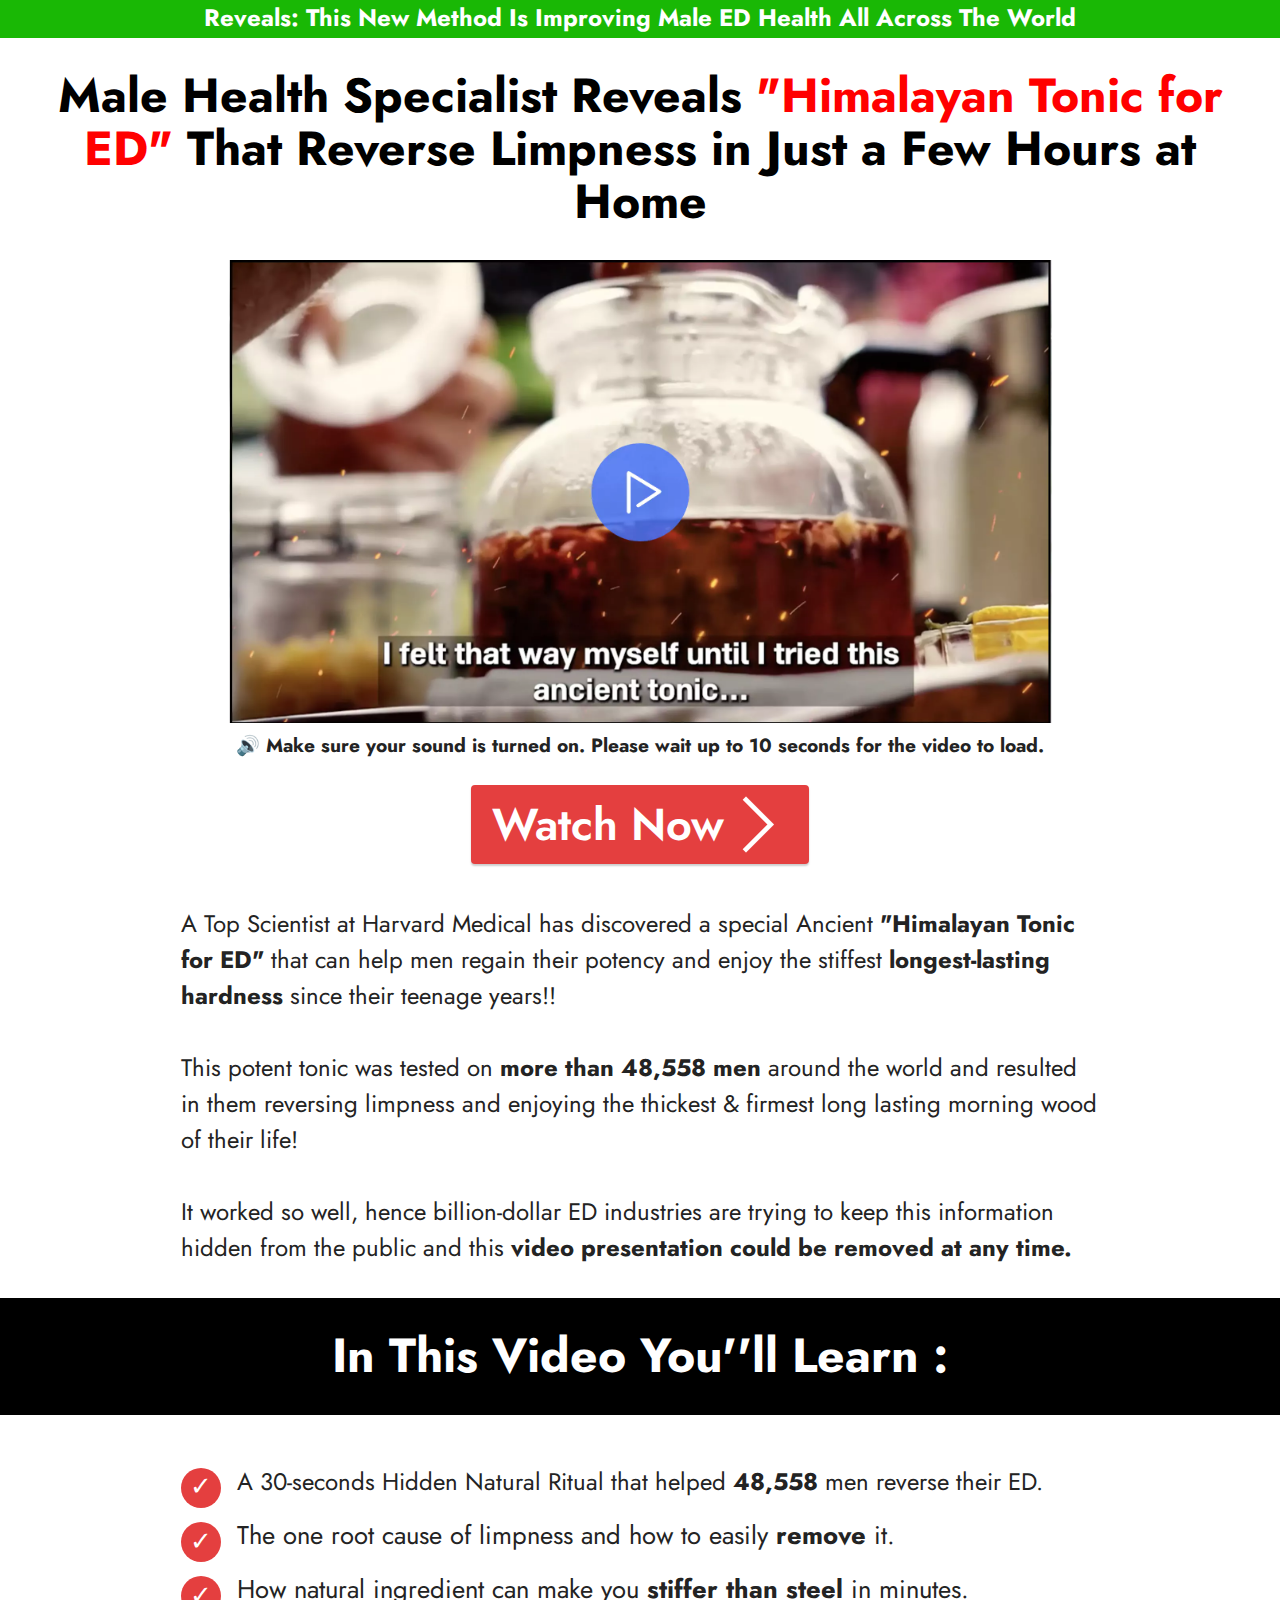
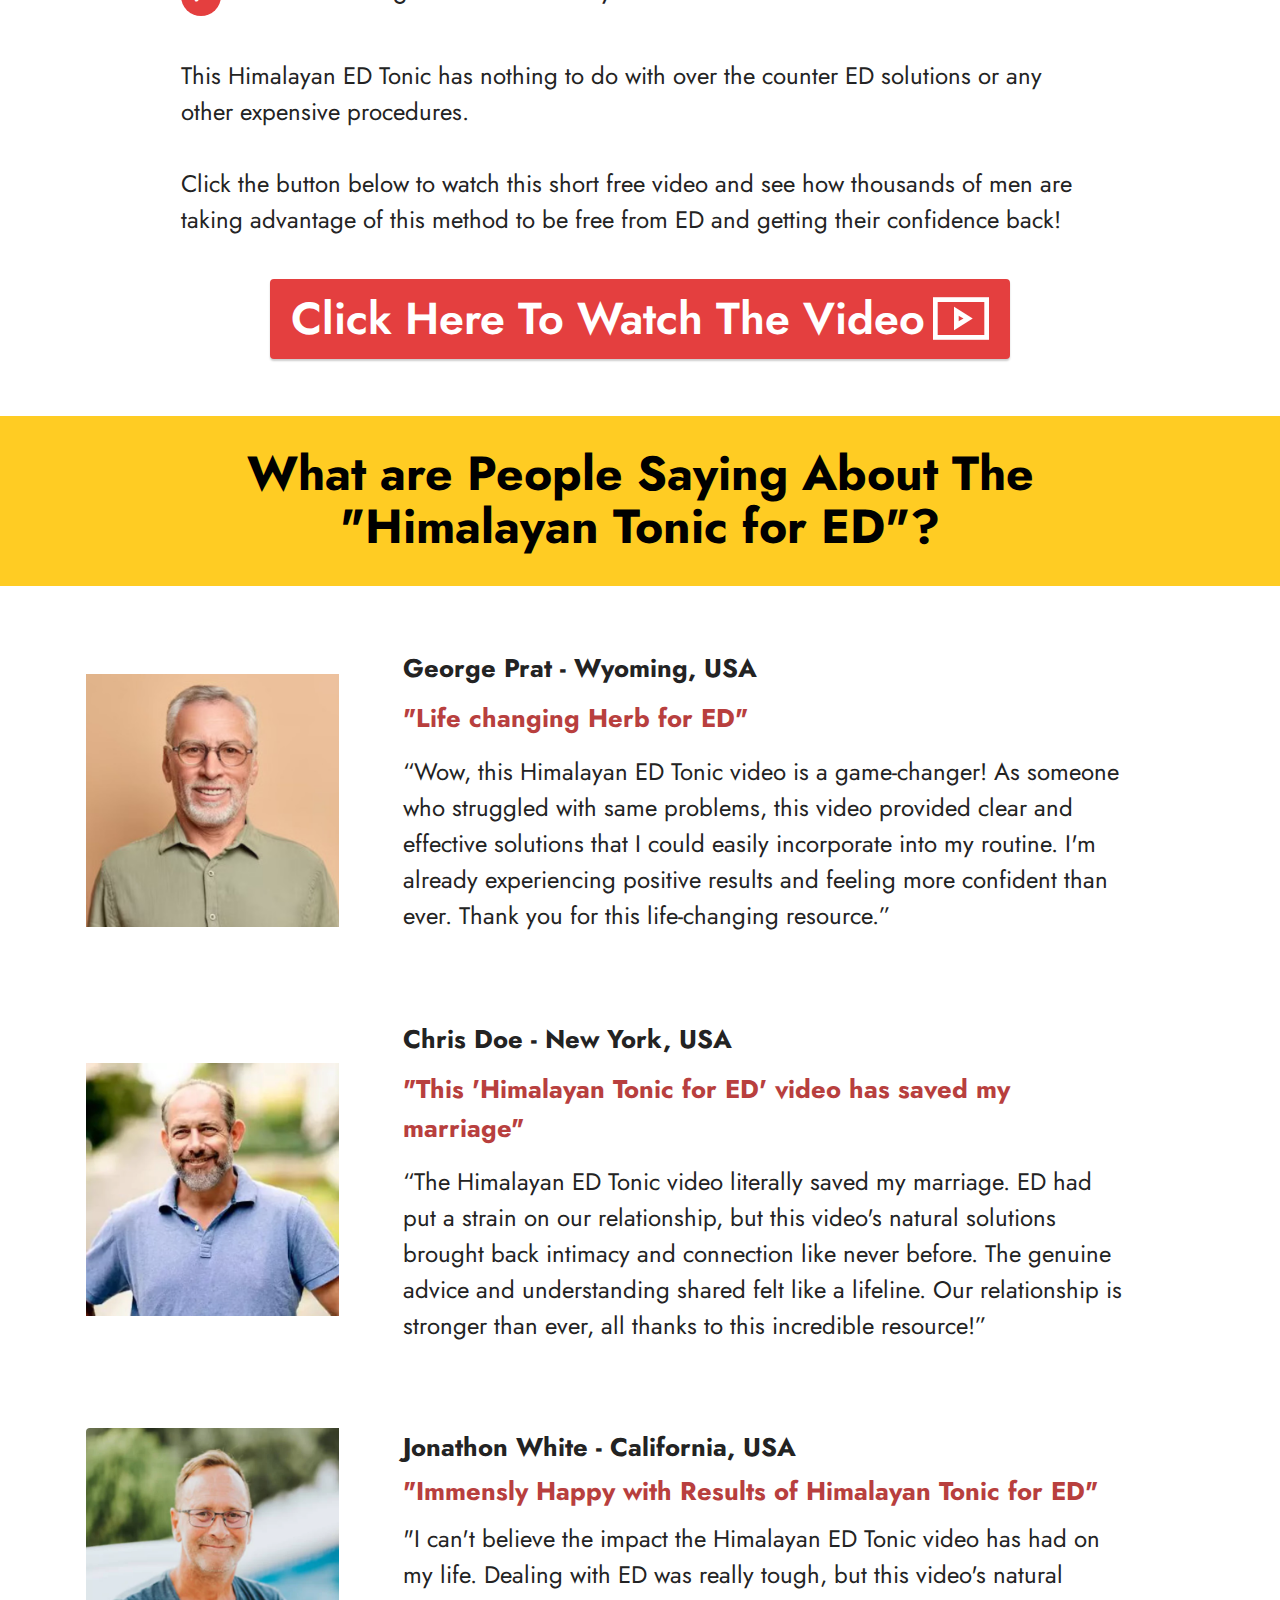
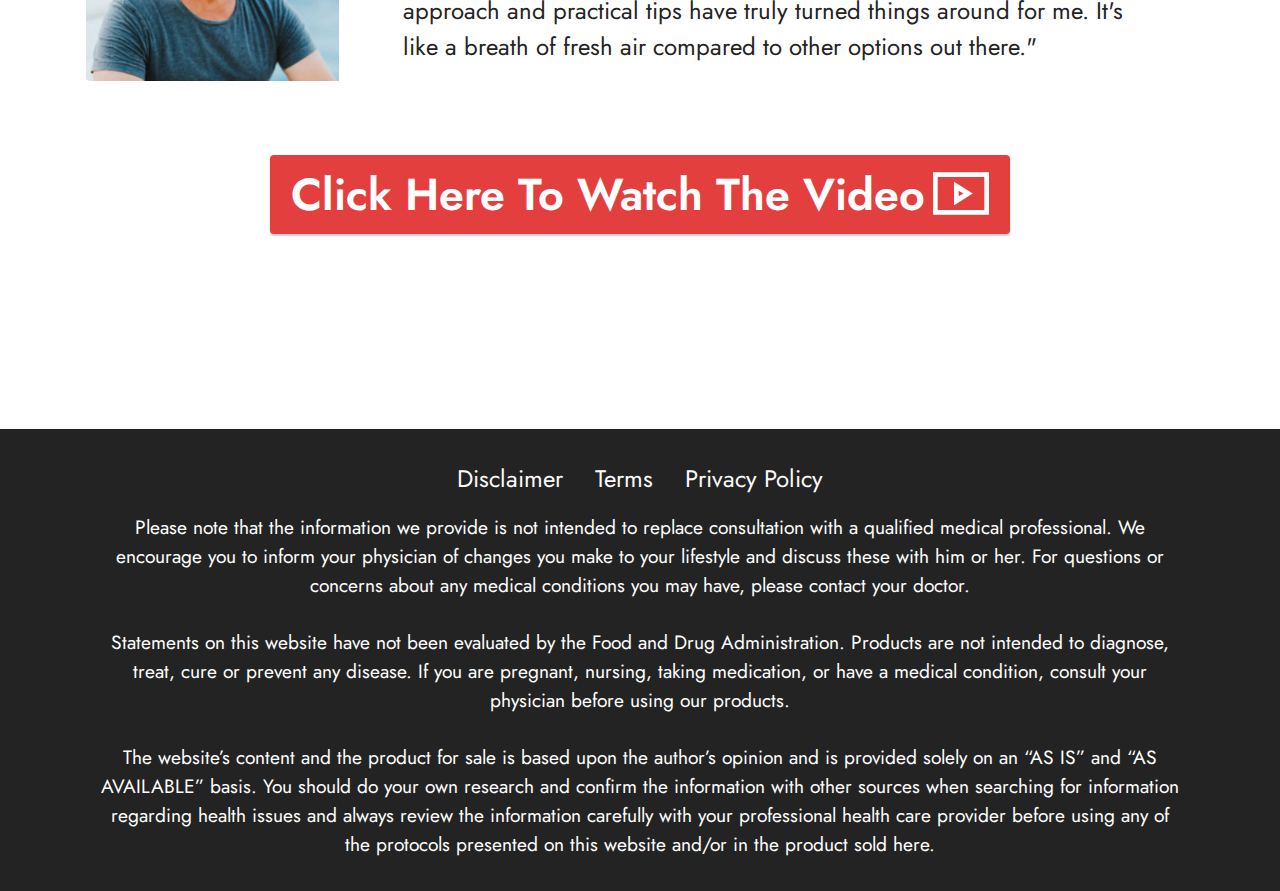
<file: index.html>
<!DOCTYPE html>
<html  >
<head>
  <!-- Site made with Mobirise Website Builder v5.8.4, https://mobirise.com -->
  <meta charset="UTF-8">
  <meta http-equiv="X-UA-Compatible" content="IE=edge">
  <meta name="generator" content="Mobirise v5.8.4, mobirise.com">
  <meta name="viewport" content="width=device-width, initial-scale=1, minimum-scale=1">
  <link rel="shortcut icon" href="assets/images/leaf-favicon-32x32.png" type="image/x-icon">
  <meta name="description" content="10-Second morning ritual That Helps to get you hard Just By Doing Natural Himalayan Tonic Trick. Try Today.">
  
  
  <title>Natural Himalayan Tonic for ED</title>
  <link rel="stylesheet" href="assets/web/assets/mobirise-icons2/mobirise2.css">
  <link rel="stylesheet" href="assets/bootstrap/css/bootstrap.min.css">
  <link rel="stylesheet" href="assets/bootstrap/css/bootstrap-grid.min.css">
  <link rel="stylesheet" href="assets/bootstrap/css/bootstrap-reboot.min.css">
  <link rel="stylesheet" href="assets/socicon/css/styles.css">
  <link rel="stylesheet" href="assets/theme/css/style.css">
  <link rel="preload" href="https://fonts.googleapis.com/css?family=Jost:100,200,300,400,500,600,700,800,900,100i,200i,300i,400i,500i,600i,700i,800i,900i&display=swap" as="style" onload="this.onload=null;this.rel='stylesheet'">
  <noscript><link rel="stylesheet" href="https://fonts.googleapis.com/css?family=Jost:100,200,300,400,500,600,700,800,900,100i,200i,300i,400i,500i,600i,700i,800i,900i&display=swap"></noscript>
  <link rel="preload" as="style" href="assets/mobirise/css/mbr-additional.css"><link rel="stylesheet" href="assets/mobirise/css/mbr-additional.css" type="text/css">

  
  
  
</head>
<body>
  
<section style="margin-bottom: -30px;" data-bs-version="5.1" class="content4 cid-tGCq3f41fU" id="content4-l">
    

    
    
    <div class="container">
        <div class="row justify-content-center">
            <div class="title col-md-12 col-lg-10">
                
                <h4 class="mbr-section-subtitle align-center mbr-fonts-style mb-4 display-7"><strong>Reveals: This New Method Is Improving Male ED Health All Across The World</strong></h4>
                
            </div>
        </div>
    </div>
</section>

<section data-bs-version="5.1" class="content4 cid-tGBnK4MGf7" id="content4-0">
    

    
    
    <div class="container-fluid">
        <div class="row justify-content-center">
            <div class="title col-md-12 col-lg-12">
                <h3 class="mbr-section-title mbr-fonts-style align-center mb-4 display-2"><strong>Male Health Specialist Reveals <span style="color: red;"><strong>"Himalayan Tonic for ED"</strong></span> That Reverse Limpness in Just a Few Hours at Home</strong></h3>
                
                
            </div>
        </div>
    </div>
</section>

<section data-bs-version="5.1" class="image3 cid-tGBr1Nt453" id="image3-1">
    

    
    

    <div class="container">
        <div class="row justify-content-center">
            <div class="col-12 col-lg-9">
                <div class="image-wrapper">
                    <a href="https://hop.clickbank.net/?affiliate=applynow9&vendor=alphatonic&pid=11&tid=shortpage"><img src="assets/images/himalayan-tonic-for-ed.webp" alt="Himalayan Tonic for ED"></a>
                    <p class="mbr-description mbr-fonts-style mt-2 align-center display-4"><strong>🔊 Make sure your sound is turned on. Please wait up to 10 seconds for the video to load.</strong><br></p>
                </div>
            </div>
        </div>
    </div>
</section>

<section data-bs-version="5.1" class="content11 cid-tGBtgzlkqs" id="content11-4">
    
    <div class="container">
        <div class="row justify-content-center">
            <div class="col-md-12 col-lg-10">
                <div class="mbr-section-btn align-center"><a class="btn btn-secondary display-1" href="https://hop.clickbank.net/?affiliate=applynow9&vendor=alphatonic&pid=11&tid=shortpage"><span class="mobi-mbri mobi-mbri-arrow-next mbr-iconfont mbr-iconfont-btn"></span>Watch Now</a></div>
            </div>
        </div>
    </div>
</section>

<section data-bs-version="5.1" class="content5 cid-tGC60uXJdW" id="content5-a">
    
    <div class="container">
        <div class="row justify-content-center">
            <div class="col-md-12 col-lg-10">
                
                
                <p class="mbr-text mbr-fonts-style display-7">A Top Scientist at Harvard Medical has discovered a special Ancient <strong>"Himalayan Tonic for ED"</strong> that can help men regain their potency and enjoy the stiffest <strong>longest-lasting hardness</strong> since their teenage years!!<br><br>This potent tonic was tested on <strong>more than 48,558 men</strong> around the world and resulted in them reversing limpness and enjoying the thickest & firmest long lasting morning wood of their life!<br><br>It worked so well, hence billion-dollar ED industries are trying to keep this information hidden from the public and this <strong>video presentation could be removed at any time.</strong><br></p>
            </div>
        </div>
    </div>
</section>

<section data-bs-version="5.1" class="content4 cid-tNTLEgS5db" id="content4-u">
    

    
    
    <div class="container">
        <div class="row justify-content-center">
            <div class="title col-md-12 col-lg-9">
                <h3 class="mbr-section-title mbr-fonts-style align-center mb-4 display-2">
                    <strong>In This Video You''ll Learn :</strong></h3>
                
                
            </div>
        </div>
    </div>
</section>

<section data-bs-version="5.1" class="content8 cid-tNTM8IOUz4" id="content8-w">
    
    <div class="container">
        <div class="row justify-content-center">
            <div class="counter-container col-md-12 col-lg-10">
                
                <div class="mbr-text mbr-fonts-style display-5">
                    <ul>
                        <li><span style="font-size: 1.5rem;">A 30-seconds Hidden Natural Ritual that helped <strong>48,558</strong> men reverse their ED.</span><br></li>
                        <li>The one root cause of limpness and how to easily <strong>remove</strong> it.</li><li>How natural ingredient can make you <strong>stiffer than steel</strong> in minutes.</li>
                    </ul>
                </div>
            </div>
        </div>
    </div>
</section>

<section data-bs-version="5.1" class="content5 cid-tNTNomwahZ" id="content5-x">
    
    <div class="container">
        <div class="row justify-content-center">
            <div class="col-md-12 col-lg-10">
                
                
                <p class="mbr-text mbr-fonts-style display-7">This Himalayan ED Tonic has nothing to do with over the counter ED solutions or any other expensive procedures.<br><br>Click the button below to watch this short free video and see how thousands of men are taking advantage of this method to be free from ED and getting their confidence back!<br></p>
            </div>
        </div>
    </div>
</section>

<section data-bs-version="5.1" class="content11 cid-tGCdLMETAA" id="content11-b">
    
    <div class="container">
        <div class="row justify-content-center">
            <div class="col-md-12 col-lg-10">
                <div class="mbr-section-btn align-center"><a class="btn btn-secondary display-1" href="https://hop.clickbank.net/?affiliate=applynow9&vendor=alphatonic&pid=11&tid=shortpage"><span class="mobi-mbri mobi-mbri-video-play mbr-iconfont mbr-iconfont-btn"></span>Click Here To Watch The Video</a></div>
            </div>
        </div>
    </div>
</section>

<section data-bs-version="5.1" class="content4 cid-tNBFbFNYuS" id="content4-n">
    

    
    
    <div class="container">
        <div class="row justify-content-center">
            <div class="title col-md-12 col-lg-12">
                <h3 class="mbr-section-title mbr-fonts-style align-center mb-4 display-2">
                    <strong>What are People Saying About The <br>"Himalayan Tonic for ED"?</strong></h3>
                
                
            </div>
        </div>
    </div>
</section>

<section data-bs-version="5.1" class="team2 cid-tNTURlupgu" xmlns="http://www.w3.org/1999/html" id="team2-y">
    

    
    
    <div class="container">
        <div class="card">
            <div class="card-wrapper">
                <div class="row align-items-center">
                    <div class="col-12 col-md-3">
                        <div class="image-wrapper">
                            <img src="assets/images/natural-ed-supplement.png" alt="Ancient Himalayan Tonic ">
                        </div>
                    </div>
                    <div class="col-12 col-md">
                        <div class="card-box">
                            <h5 class="card-title mbr-fonts-style m-0 mb-3 display-5"><strong>George Prat - Wyoming, USA</strong><br></h5>
                            <h6 class="card-subtitle mbr-fonts-style mb-3 display-5"><strong>"Life changing  Herb for ED"</strong></h6>
                            <p class="mbr-text mbr-fonts-style display-7">
                                “Wow, this Himalayan ED Tonic video is a game-changer! As someone who struggled with same problems, this video provided clear and effective solutions that I could easily incorporate into my routine. I'm already experiencing positive results and feeling more confident than ever. Thank you for this life-changing resource.” <br>
                            </p>
                            
                        </div>
                    </div>
                </div>
            </div>
        </div>
        <div class="card">
            <div class="card-wrapper">
                <div class="row align-items-center">
                    <div class="col-12 col-md-3">
                        <div class="image-wrapper">
                            <img src="assets/images/natural-ed-tonic.webp" alt="Natural ED cure">
                        </div>
                    </div>
                    <div class="col-12 col-md">
                        <div class="card-box">
                            <h5 class="card-title mbr-fonts-style m-0 mb-3 display-5">
                                <strong><br></strong><strong>Chris Doe - New York, USA</strong></h5>
                            <h6 class="card-subtitle mbr-fonts-style mb-3 display-5"><strong>"This 'Himalayan Tonic for ED' video has saved my marriage"</strong></h6>
                            <p class="mbr-text mbr-fonts-style display-7">“The Himalayan ED Tonic video literally saved my marriage. ED had put a strain on our relationship, but this video's natural solutions brought back intimacy and connection like never before. The genuine advice and understanding shared felt like a lifeline. Our relationship is stronger than ever, all thanks to this incredible resource!” <br><br></p>
                            
                        </div>
                    </div>
                </div>
            </div>
        </div>
        <div class="card">
            <div class="card-wrapper">
                <div class="row align-items-center">
                    <div class="col-12 col-md-3">
                        <div class="image-wrapper">
                            <img src="assets/images/dr-persaud-ed-tonic.webp" alt="Himalayan ed tonic reviews">
                        </div>
                    </div>
                    <div class="col-12 col-md">
                        <div class="card-box">
                            <h5 class="card-title mbr-fonts-style m-0 mb-3 display-5"><strong>Jonathon White - California, USA</strong></h5>
                            <h6 class="card-subtitle mbr-fonts-style mb-3 display-5"><p><strong>"Immensly Happy with Results of Himalayan Tonic for ED"</strong></p></h6>
                            <p class="mbr-text mbr-fonts-style display-7">"I can't believe the impact the Himalayan ED Tonic video has had on my life. Dealing with ED was really tough, but this video's natural approach and practical tips have truly turned things around for me. It's like a breath of fresh air compared to other options out there."</p>
                            
                        </div>
                    </div>
                </div>
            </div>
        </div>
    </div>
</section>

<section data-bs-version="5.1" class="content11 cid-tNWA1ydzhP" id="content11-z">
    
    <div class="container">
        <div class="row justify-content-center">
            <div class="col-md-12 col-lg-10">
                <div class="mbr-section-btn align-center"><a class="btn btn-secondary display-1" href="https://hop.clickbank.net/?affiliate=applynow9&vendor=alphatonic&pid=11&tid=shortpage"><span class="mobi-mbri mobi-mbri-video-play mbr-iconfont mbr-iconfont-btn"></span>Click Here To Watch The Video</a></div>
            </div>
        </div>
    </div>
</section>

<section data-bs-version="5.1" class="content4 cid-tO2RGm8lL4" id="content4-10">
    

    
    
    <div class="container">
        <div class="row justify-content-center">
            <div class="title col-md-12 col-lg-10">
                
                <h4 class="mbr-section-subtitle align-center mbr-fonts-style mb-4 display-5">night pleasure, big morning wood, how to get hard naturally, potent tonic, supplements to stay hard, himalayan tonic, ancient tonic for ed,how to cure ed, ed treatment, ed cure, himalayan tonic for ed,himalayan ed tonic, natural ed supplement, ancient potent tonic</h4>
                
            </div>
        </div>
    </div>
</section>

<section data-bs-version="5.1" class="footer3 cid-tGCqtYQR3q" once="footers" id="footer3-m">

    

    

    <div class="container">
        <div class="media-container-row align-center mbr-white">
            <div class="row row-links">
                <ul class="foot-menu">
                    
                    
                    
                    
                    
                <li class="foot-menu-item mbr-fonts-style display-7"><a href="page1.html" class="text-white text-primary">Disclaimer</a></li><li class="foot-menu-item mbr-fonts-style display-7"><a href="page3.html" class="text-white text-primary">Terms</a></li><li class="foot-menu-item mbr-fonts-style display-7"><a href="page2.html" class="text-white text-primary">Privacy Policy</a></li></ul>
            </div>
            
            <div class="row row-copirayt">
                <p class="mbr-text mb-0 mbr-fonts-style mbr-white align-center display-4">Please note that the information we provide is not intended to replace consultation with a qualified medical professional. We encourage you to inform your physician of changes you make to your lifestyle and discuss these with him or her. For questions or concerns about any medical conditions you may have, please contact your doctor.<br><br>Statements on this website have not been evaluated by the Food and Drug Administration. Products are not intended to diagnose, treat, cure or prevent any disease. If you are pregnant, nursing, taking medication, or have a medical condition, consult your physician before using our products.<br><br>The website’s content and the product for sale is based upon the author’s opinion and is provided solely on an “AS IS” and “AS AVAILABLE” basis. You should do your own research and confirm the information with other sources when searching for information regarding health issues and always review the information carefully with your professional health care provider before using any of the protocols presented on this website and/or in the product sold here.<br></p>
            </div>
        </div>
    </div>
</section><script src="assets/bootstrap/js/bootstrap.bundle.min.js"></script>  <script src="assets/smoothscroll/smooth-scroll.js"></script>  <script src="assets/ytplayer/index.js"></script>  <script src="assets/theme/js/script.js"></script>  
  
  
</body>
</html>
</file>
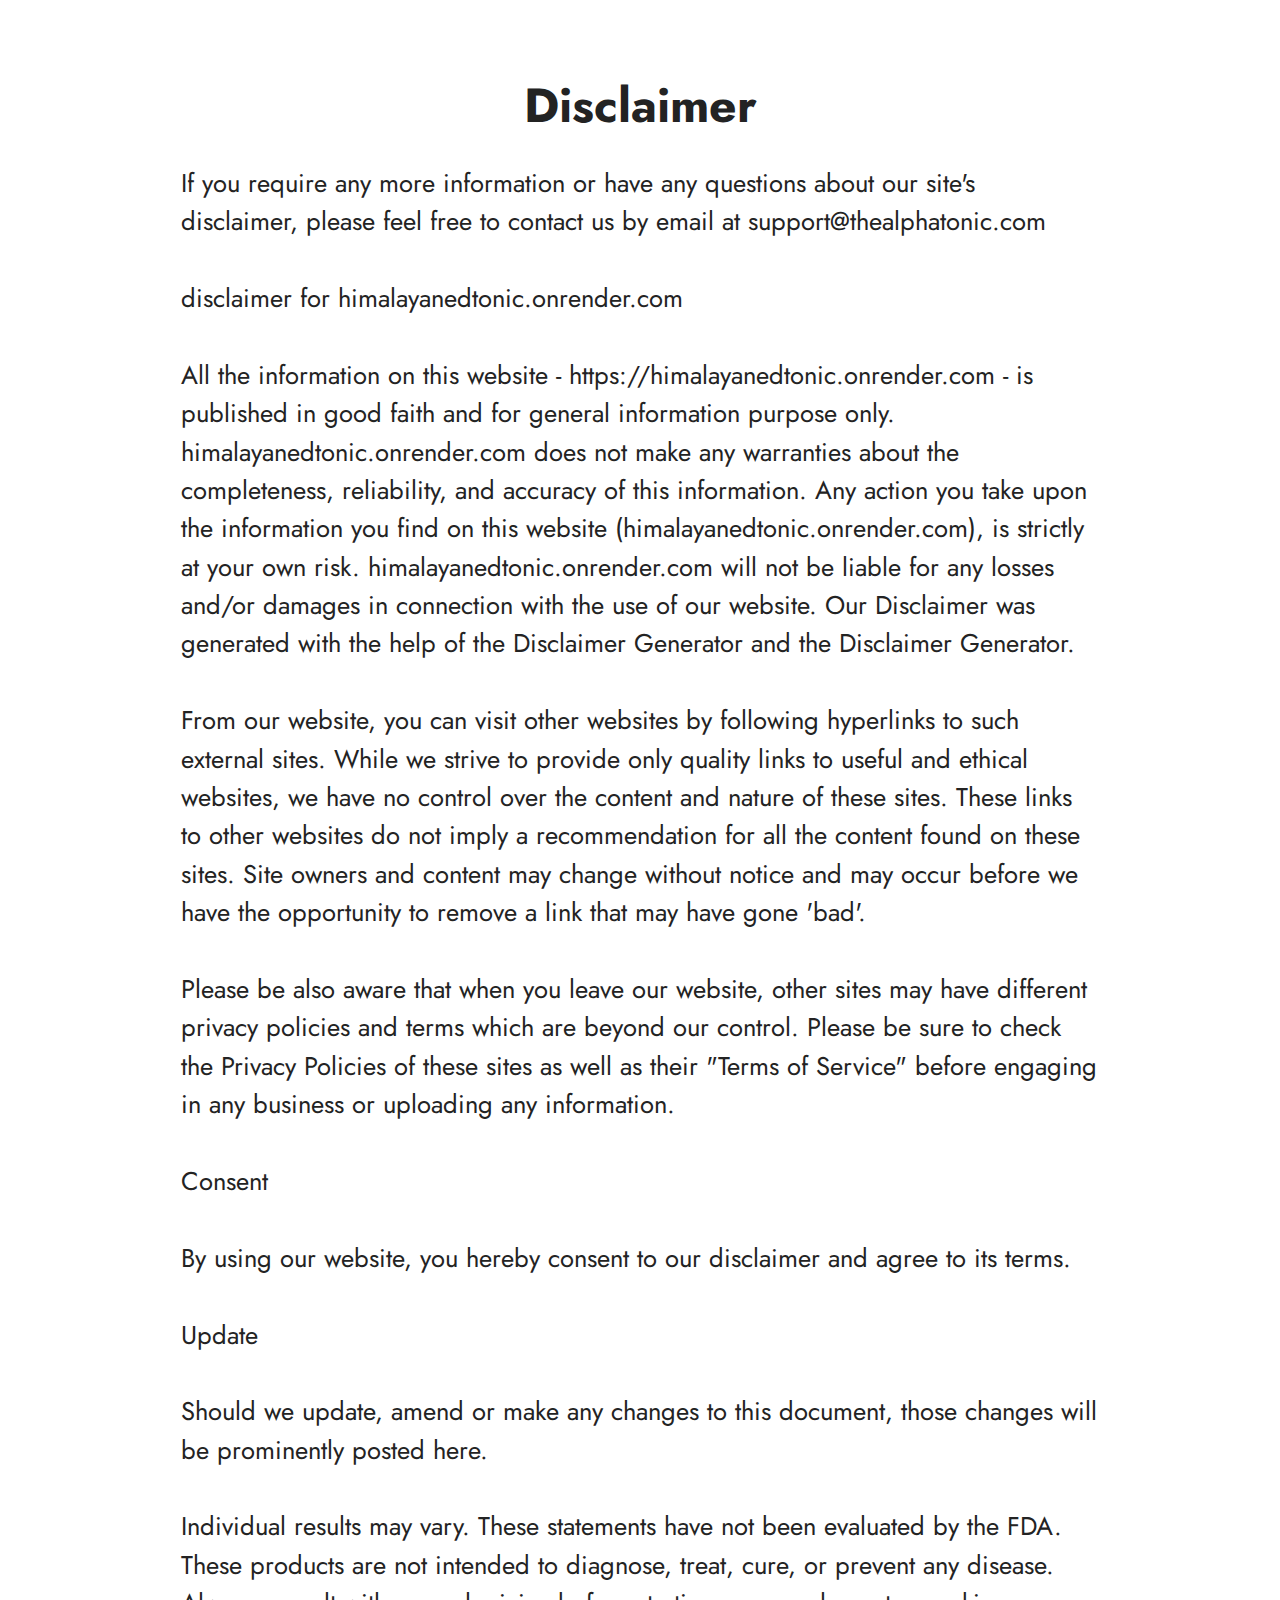
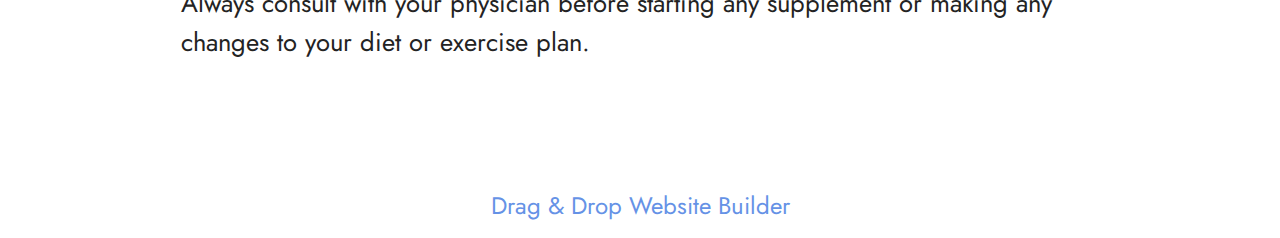
<file: page1.html>
<!DOCTYPE html>
<html>
  <head>
    <!-- Site made with Mobirise Website Builder v5.8.4, https://mobirise.com -->
    <meta charset="UTF-8" />
    <meta http-equiv="X-UA-Compatible" content="IE=edge" />
    <meta name="generator" content="Mobirise v5.8.4, mobirise.com" />
    <meta
      name="viewport"
      content="width=device-width, initial-scale=1, minimum-scale=1"
    />
    <link
      rel="shortcut icon"
      href="assets/images/leaf-favicon-32x32.png"
      type="image/x-icon"
    />
    <meta name="description" content="" />

    <title>Disclaimer</title>
    <link rel="stylesheet" href="assets/bootstrap/css/bootstrap.min.css" />
    <link rel="stylesheet" href="assets/bootstrap/css/bootstrap-grid.min.css" />
    <link
      rel="stylesheet"
      href="assets/bootstrap/css/bootstrap-reboot.min.css"
    />
    <link rel="stylesheet" href="assets/theme/css/style.css" />
    <link
      rel="preload"
      href="https://fonts.googleapis.com/css?family=Jost:100,200,300,400,500,600,700,800,900,100i,200i,300i,400i,500i,600i,700i,800i,900i&display=swap"
      as="style"
      onload="this.onload=null;this.rel='stylesheet'"
    />
    <noscript
      ><link
        rel="stylesheet"
        href="https://fonts.googleapis.com/css?family=Jost:100,200,300,400,500,600,700,800,900,100i,200i,300i,400i,500i,600i,700i,800i,900i&display=swap"
    /></noscript>
    <link
      rel="preload"
      as="style"
      href="assets/mobirise/css/mbr-additional.css"
    />
    <link
      rel="stylesheet"
      href="assets/mobirise/css/mbr-additional.css"
      type="text/css"
    />
  </head>
  <body>
    <section
      data-bs-version="5.1"
      class="content4 cid-tGClHBeKe3"
      id="content4-j"
    >
      <div class="container">
        <div class="row justify-content-center">
          <div class="title col-md-12 col-lg-10">
            <h3
              class="mbr-section-title mbr-fonts-style align-center mb-4 display-2"
            >
              <strong>Disclaimer</strong>
            </h3>
            <h4
              class="mbr-section-subtitle align-center mbr-fonts-style mb-4 display-5"
            >
              If you require any more information or have any questions about
              our site's disclaimer, please feel free to contact us by email at
              support@thealphatonic.com
              <div><br /></div>
              <div>disclaimer for himalayanedtonic.onrender.com</div>
              <div><br /></div>
              <div>
                All the information on this website -
                https://himalayanedtonic.onrender.com - is published in good
                faith and for general information purpose only.
                himalayanedtonic.onrender.com does not make any warranties about
                the completeness, reliability, and accuracy of this information.
                Any action you take upon the information you find on this
                website (himalayanedtonic.onrender.com), is strictly at your own
                risk. himalayanedtonic.onrender.com will not be liable for any
                losses and/or damages in connection with the use of our website.
                Our Disclaimer was generated with the help of the Disclaimer
                Generator and the Disclaimer Generator.
              </div>
              <div><br /></div>
              <div>
                From our website, you can visit other websites by following
                hyperlinks to such external sites. While we strive to provide
                only quality links to useful and ethical websites, we have no
                control over the content and nature of these sites. These links
                to other websites do not imply a recommendation for all the
                content found on these sites. Site owners and content may change
                without notice and may occur before we have the opportunity to
                remove a link that may have gone 'bad'.
              </div>
              <div><br /></div>
              <div>
                Please be also aware that when you leave our website, other
                sites may have different privacy policies and terms which are
                beyond our control. Please be sure to check the Privacy Policies
                of these sites as well as their "Terms of Service" before
                engaging in any business or uploading any information.
              </div>
              <div><br /></div>
              <div>Consent</div>
              <div><br /></div>
              <div>
                By using our website, you hereby consent to our disclaimer and
                agree to its terms.
              </div>
              <div><br /></div>
              <div>Update</div>
              <div><br /></div>
              <div>
                Should we update, amend or make any changes to this document,
                those changes will be prominently posted here.
              </div>
              <div><br /></div>
              <div>
                Individual results may vary. These statements have not been
                evaluated by the FDA. These products are not intended to
                diagnose, treat, cure, or prevent any disease. Always consult
                with your physician before starting any supplement or making any
                changes to your diet or exercise plan.
              </div>
            </h4>
          </div>
        </div>
      </div>
    </section>
    <section
      class="display-7"
      style="
        padding: 0;
        align-items: center;
        justify-content: center;
        flex-wrap: wrap;
        align-content: center;
        display: flex;
        position: relative;
        height: 4rem;
      "
    >
      <a
        href="https://mobiri.se/2966804"
        style="
          flex: 1 1;
          height: 4rem;
          position: absolute;
          width: 100%;
          z-index: 1;
        "
        ><img
          alt=""
          style="height: 4rem"
          src="[data-uri]"
      /></a>
      <p style="margin: 0; text-align: center" class="display-7">&#8204;</p>
      <a
        style="z-index: 1"
        href="https://mobirise.com/drag-drop-website-builder.html"
        >Drag & Drop Website Builder</a
      >
    </section>
    <script src="assets/bootstrap/js/bootstrap.bundle.min.js"></script>
    <script src="assets/smoothscroll/smooth-scroll.js"></script>
    <script src="assets/ytplayer/index.js"></script>
    <script src="assets/theme/js/script.js"></script>
  </body>
</html>
</file>
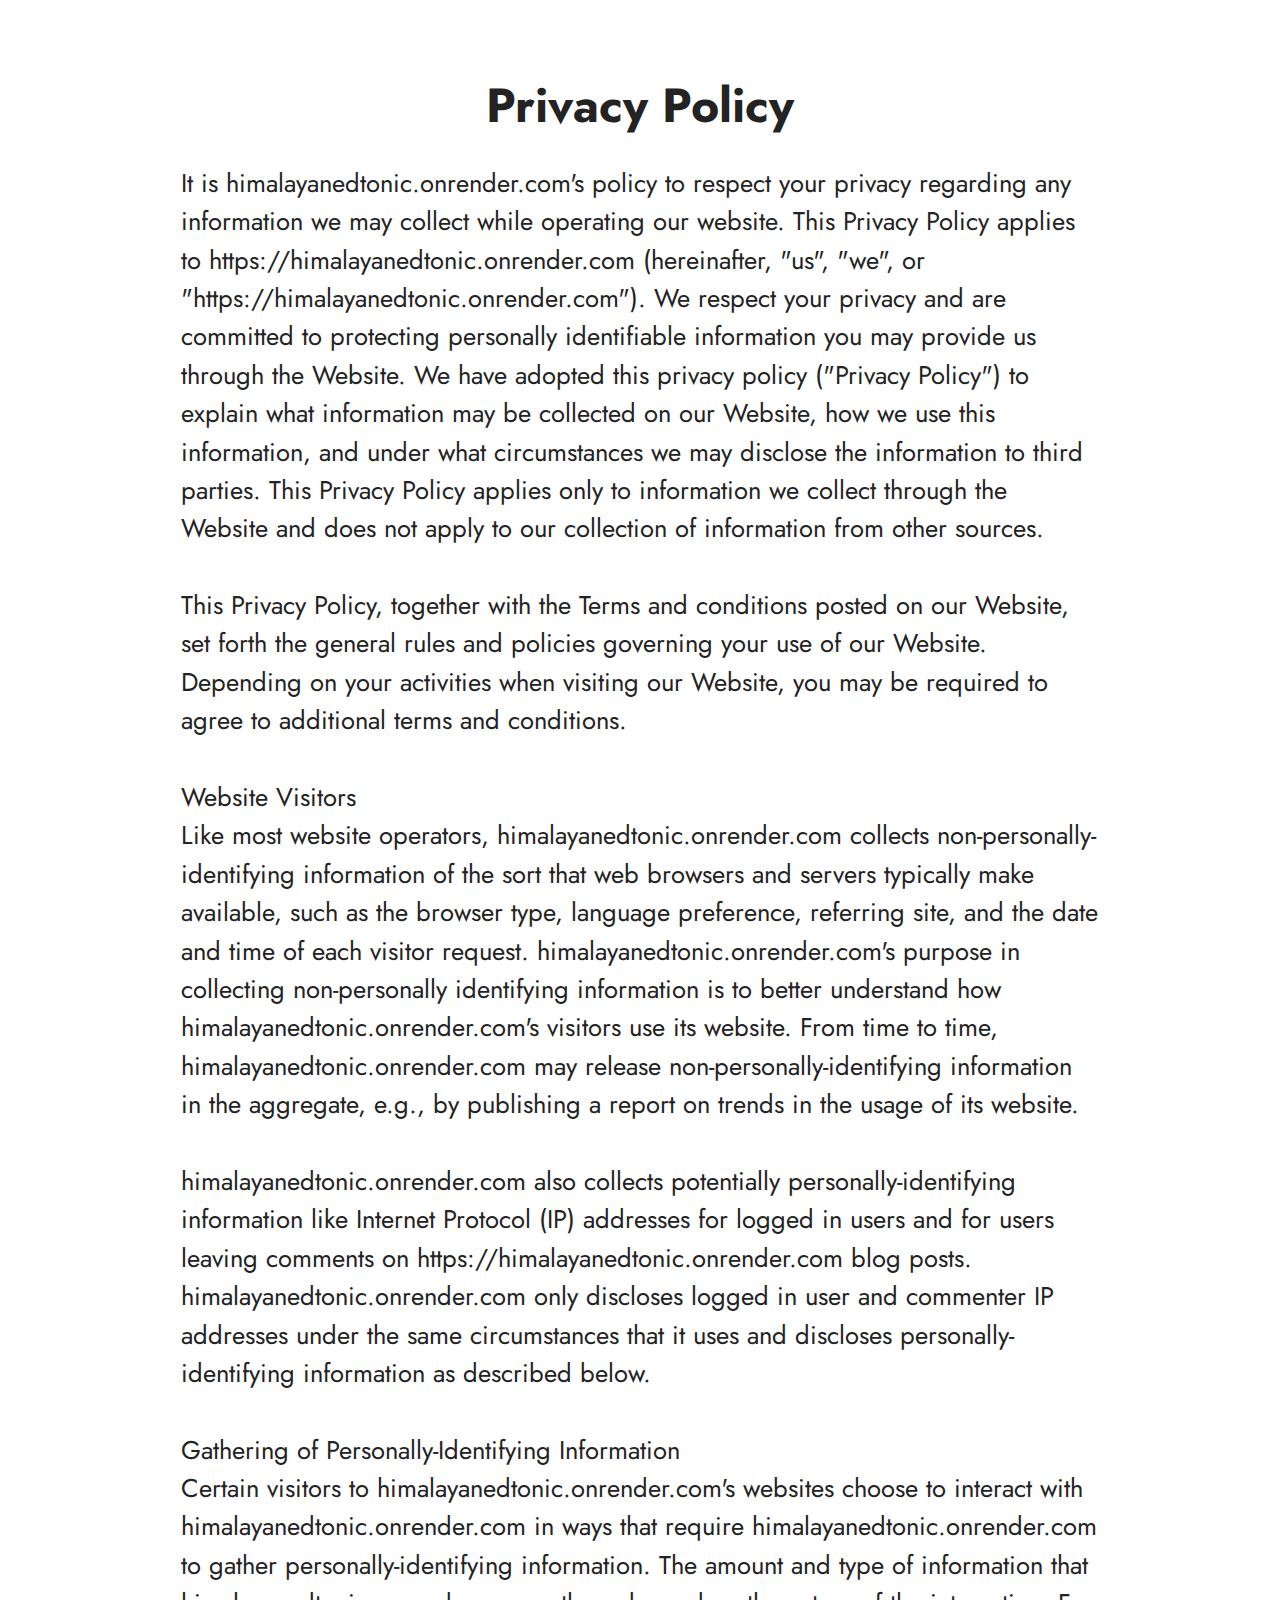
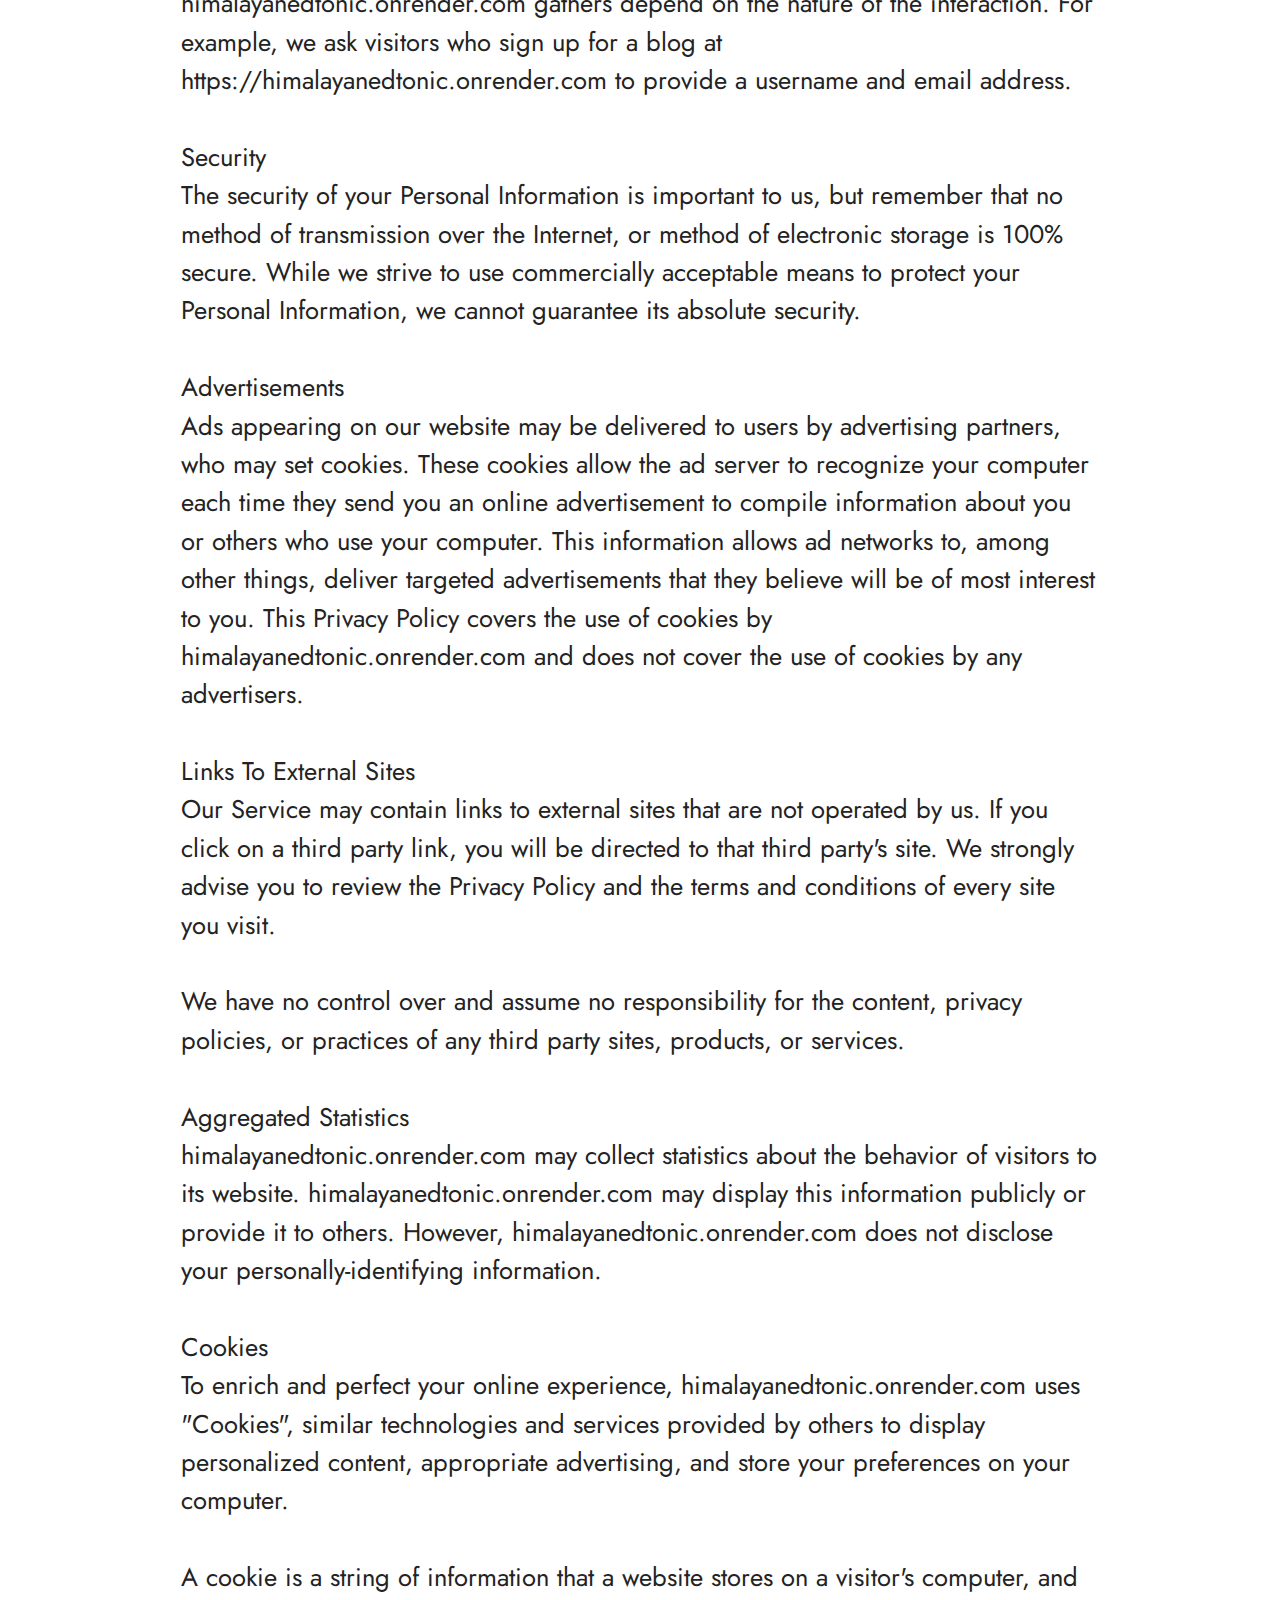
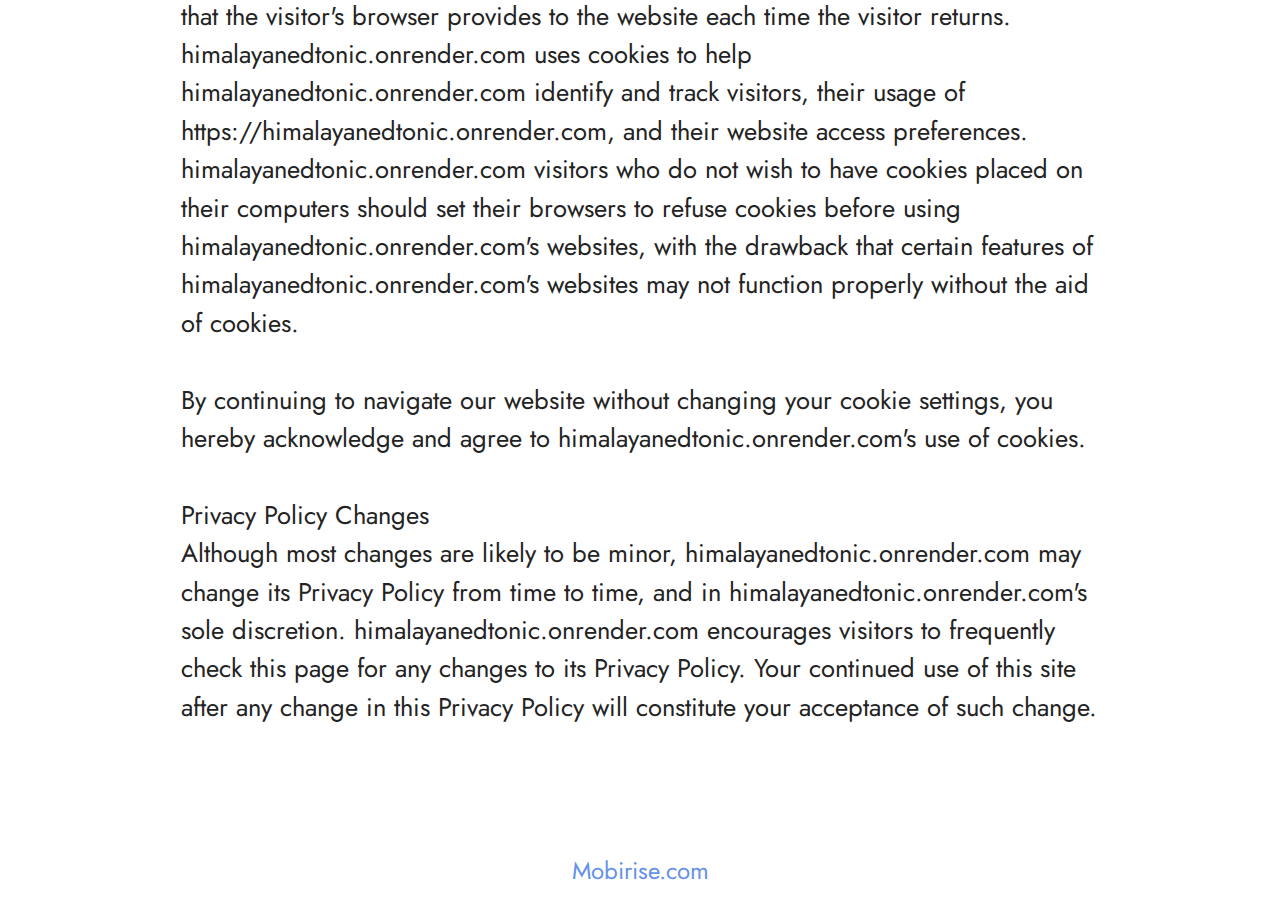
<file: page2.html>
<!DOCTYPE html>
<html>
  <head>
    <!-- Site made with Mobirise Website Builder v5.8.4, https://mobirise.com -->
    <meta charset="UTF-8" />
    <meta http-equiv="X-UA-Compatible" content="IE=edge" />
    <meta name="generator" content="Mobirise v5.8.4, mobirise.com" />
    <meta
      name="viewport"
      content="width=device-width, initial-scale=1, minimum-scale=1"
    />
    <link
      rel="shortcut icon"
      href="assets/images/leaf-favicon-32x32.png"
      type="image/x-icon"
    />
    <meta name="description" content="" />

    <title>Privacy Policy</title>
    <link rel="stylesheet" href="assets/bootstrap/css/bootstrap.min.css" />
    <link rel="stylesheet" href="assets/bootstrap/css/bootstrap-grid.min.css" />
    <link
      rel="stylesheet"
      href="assets/bootstrap/css/bootstrap-reboot.min.css"
    />
    <link rel="stylesheet" href="assets/theme/css/style.css" />
    <link
      rel="preload"
      href="https://fonts.googleapis.com/css?family=Jost:100,200,300,400,500,600,700,800,900,100i,200i,300i,400i,500i,600i,700i,800i,900i&display=swap"
      as="style"
      onload="this.onload=null;this.rel='stylesheet'"
    />
    <noscript
      ><link
        rel="stylesheet"
        href="https://fonts.googleapis.com/css?family=Jost:100,200,300,400,500,600,700,800,900,100i,200i,300i,400i,500i,600i,700i,800i,900i&display=swap"
    /></noscript>
    <link
      rel="preload"
      as="style"
      href="assets/mobirise/css/mbr-additional.css"
    />
    <link
      rel="stylesheet"
      href="assets/mobirise/css/mbr-additional.css"
      type="text/css"
    />
  </head>
  <body>
    <section
      data-bs-version="5.1"
      class="content4 cid-tGClxqQDmO"
      id="content4-i"
    >
      <div class="container">
        <div class="row justify-content-center">
          <div class="title col-md-12 col-lg-10">
            <h3
              class="mbr-section-title mbr-fonts-style align-center mb-4 display-2"
            >
              <strong>Privacy Policy</strong>
            </h3>
            <h4
              class="mbr-section-subtitle align-center mbr-fonts-style mb-4 display-5"
            >
              It is himalayanedtonic.onrender.com's policy to respect your
              privacy regarding any information we may collect while operating
              our website. This Privacy Policy applies to
              https://himalayanedtonic.onrender.com (hereinafter, "us", "we", or
              "https://himalayanedtonic.onrender.com"). We respect your privacy
              and are committed to protecting personally identifiable
              information you may provide us through the Website. We have
              adopted this privacy policy ("Privacy Policy") to explain what
              information may be collected on our Website, how we use this
              information, and under what circumstances we may disclose the
              information to third parties. This Privacy Policy applies only to
              information we collect through the Website and does not apply to
              our collection of information from other sources.
              <div><br /></div>
              <div>
                This Privacy Policy, together with the Terms and conditions
                posted on our Website, set forth the general rules and policies
                governing your use of our Website. Depending on your activities
                when visiting our Website, you may be required to agree to
                additional terms and conditions.
              </div>
              <div><br /></div>
              <div>Website Visitors</div>
              <div>
                Like most website operators, himalayanedtonic.onrender.com
                collects non-personally-identifying information of the sort that
                web browsers and servers typically make available, such as the
                browser type, language preference, referring site, and the date
                and time of each visitor request.
                himalayanedtonic.onrender.com's purpose in collecting
                non-personally identifying information is to better understand
                how himalayanedtonic.onrender.com's visitors use its website.
                From time to time, himalayanedtonic.onrender.com may release
                non-personally-identifying information in the aggregate, e.g.,
                by publishing a report on trends in the usage of its website.
              </div>
              <div><br /></div>
              <div>
                himalayanedtonic.onrender.com also collects potentially
                personally-identifying information like Internet Protocol (IP)
                addresses for logged in users and for users leaving comments on
                https://himalayanedtonic.onrender.com blog posts.
                himalayanedtonic.onrender.com only discloses logged in user and
                commenter IP addresses under the same circumstances that it uses
                and discloses personally-identifying information as described
                below.
              </div>
              <div><br /></div>
              <div>Gathering of Personally-Identifying Information</div>
              <div>
                Certain visitors to himalayanedtonic.onrender.com's websites
                choose to interact with himalayanedtonic.onrender.com in ways
                that require himalayanedtonic.onrender.com to gather
                personally-identifying information. The amount and type of
                information that himalayanedtonic.onrender.com gathers depend on
                the nature of the interaction. For example, we ask visitors who
                sign up for a blog at https://himalayanedtonic.onrender.com to
                provide a username and email address.
              </div>
              <div><br /></div>
              <div>Security</div>
              <div>
                The security of your Personal Information is important to us,
                but remember that no method of transmission over the Internet,
                or method of electronic storage is 100% secure. While we strive
                to use commercially acceptable means to protect your Personal
                Information, we cannot guarantee its absolute security.
              </div>
              <div><br /></div>
              <div>Advertisements</div>
              <div>
                Ads appearing on our website may be delivered to users by
                advertising partners, who may set cookies. These cookies allow
                the ad server to recognize your computer each time they send you
                an online advertisement to compile information about you or
                others who use your computer. This information allows ad
                networks to, among other things, deliver targeted advertisements
                that they believe will be of most interest to you. This Privacy
                Policy covers the use of cookies by
                himalayanedtonic.onrender.com and does not cover the use of
                cookies by any advertisers.
              </div>
              <div><br /></div>
              <div>Links To External Sites</div>
              <div>
                Our Service may contain links to external sites that are not
                operated by us. If you click on a third party link, you will be
                directed to that third party's site. We strongly advise you to
                review the Privacy Policy and the terms and conditions of every
                site you visit.
              </div>
              <div><br /></div>
              <div>
                We have no control over and assume no responsibility for the
                content, privacy policies, or practices of any third party
                sites, products, or services.
              </div>
              <div><br /></div>
              <div>Aggregated Statistics</div>
              <div>
                himalayanedtonic.onrender.com may collect statistics about the
                behavior of visitors to its website.
                himalayanedtonic.onrender.com may display this information
                publicly or provide it to others. However,
                himalayanedtonic.onrender.com does not disclose your
                personally-identifying information.
              </div>
              <div><br /></div>
              <div>Cookies</div>
              <div>
                To enrich and perfect your online experience,
                himalayanedtonic.onrender.com uses "Cookies", similar
                technologies and services provided by others to display
                personalized content, appropriate advertising, and store your
                preferences on your computer.
              </div>
              <div><br /></div>
              <div>
                A cookie is a string of information that a website stores on a
                visitor's computer, and that the visitor's browser provides to
                the website each time the visitor returns.
                himalayanedtonic.onrender.com uses cookies to help
                himalayanedtonic.onrender.com identify and track visitors, their
                usage of https://himalayanedtonic.onrender.com, and their
                website access preferences. himalayanedtonic.onrender.com
                visitors who do not wish to have cookies placed on their
                computers should set their browsers to refuse cookies before
                using himalayanedtonic.onrender.com's websites, with the
                drawback that certain features of
                himalayanedtonic.onrender.com's websites may not function
                properly without the aid of cookies.
              </div>
              <div><br /></div>
              <div>
                By continuing to navigate our website without changing your
                cookie settings, you hereby acknowledge and agree to
                himalayanedtonic.onrender.com's use of cookies.
              </div>
              <div><br /></div>
              <div>Privacy Policy Changes</div>
              <div>
                Although most changes are likely to be minor,
                himalayanedtonic.onrender.com may change its Privacy Policy from
                time to time, and in himalayanedtonic.onrender.com's sole
                discretion. himalayanedtonic.onrender.com encourages visitors to
                frequently check this page for any changes to its Privacy
                Policy. Your continued use of this site after any change in this
                Privacy Policy will constitute your acceptance of such change.
              </div>
            </h4>
          </div>
        </div>
      </div>
    </section>
    <section
      class="display-7"
      style="
        padding: 0;
        align-items: center;
        justify-content: center;
        flex-wrap: wrap;
        align-content: center;
        display: flex;
        position: relative;
        height: 4rem;
      "
    >
      <a
        href="https://mobiri.se/2966804"
        style="
          flex: 1 1;
          height: 4rem;
          position: absolute;
          width: 100%;
          z-index: 1;
        "
        ><img
          alt=""
          style="height: 4rem"
          src="[data-uri]"
      /></a>
      <p style="margin: 0; text-align: center" class="display-7">&#8204;</p>
      <a style="z-index: 1" href="https://mobirise.com">Mobirise.com </a>
    </section>
    <script src="assets/bootstrap/js/bootstrap.bundle.min.js"></script>
    <script src="assets/smoothscroll/smooth-scroll.js"></script>
    <script src="assets/ytplayer/index.js"></script>
    <script src="assets/theme/js/script.js"></script>
  </body>
</html>
</file>
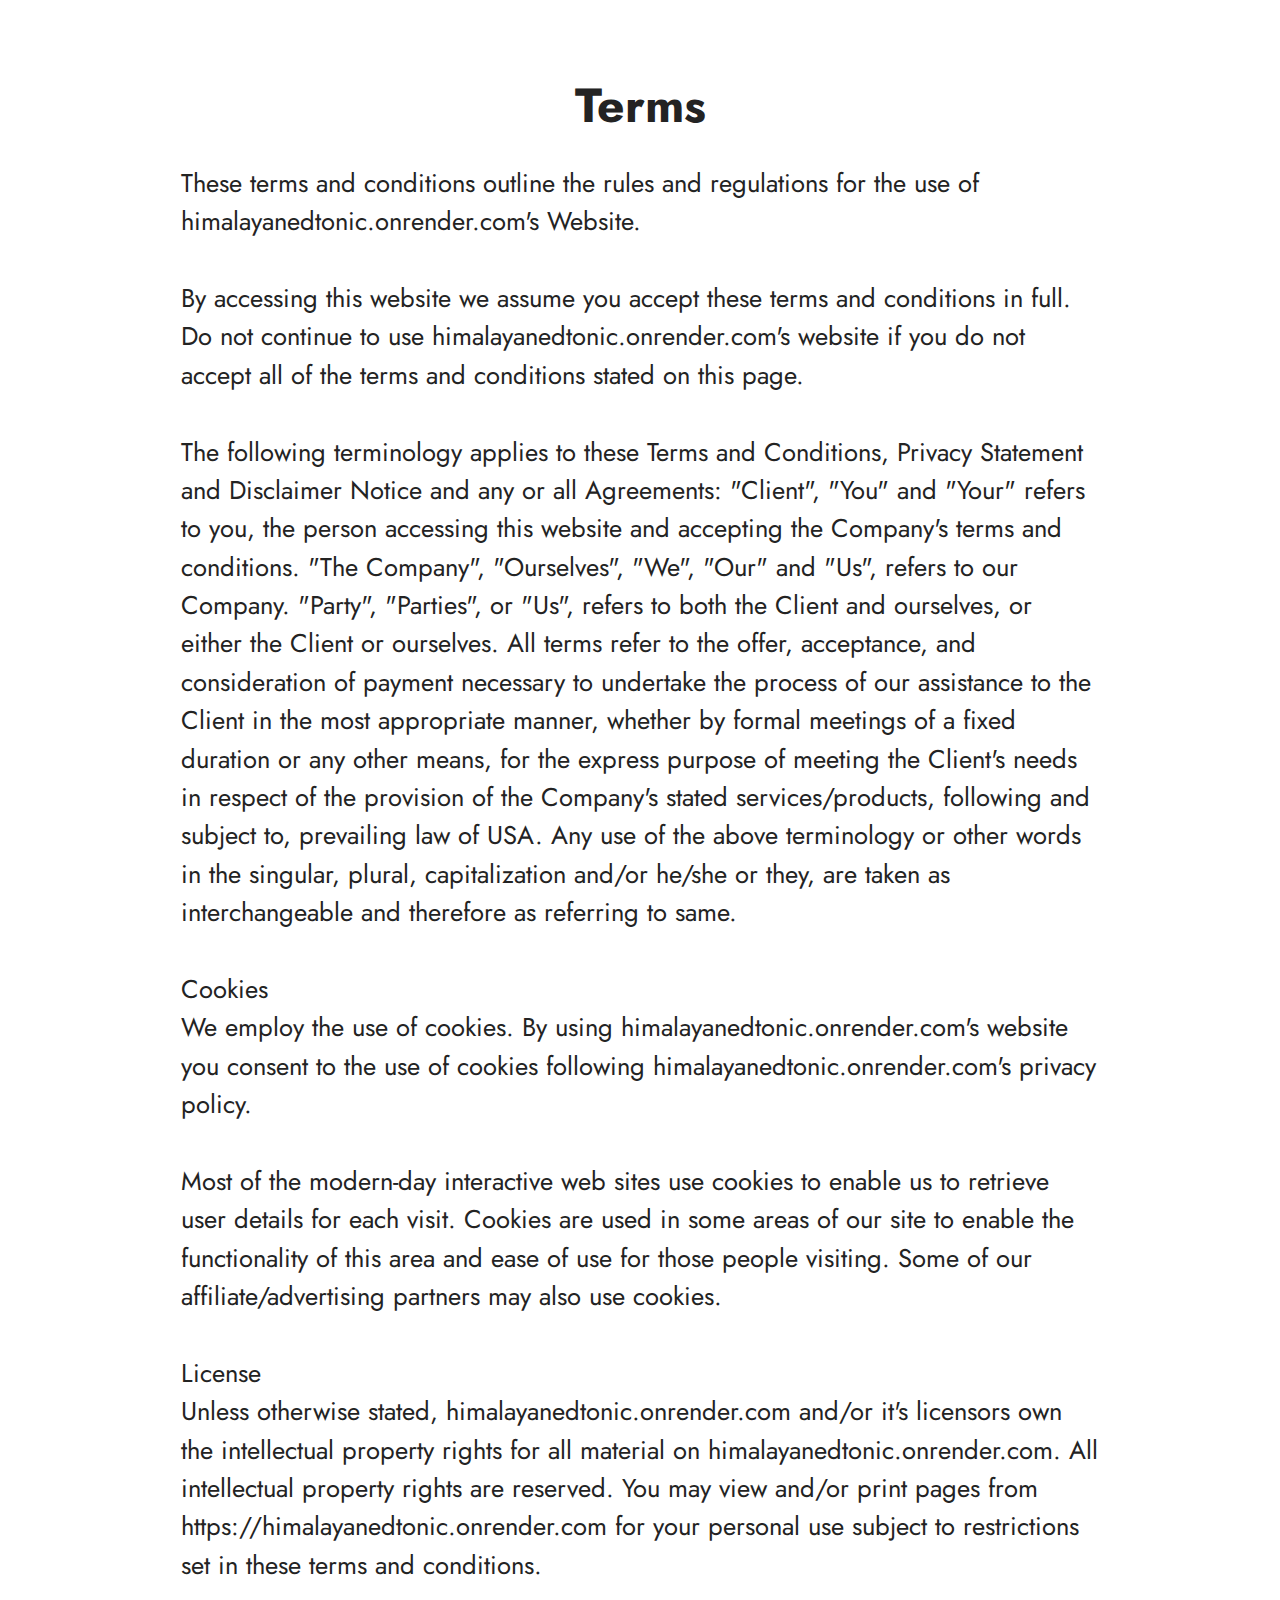
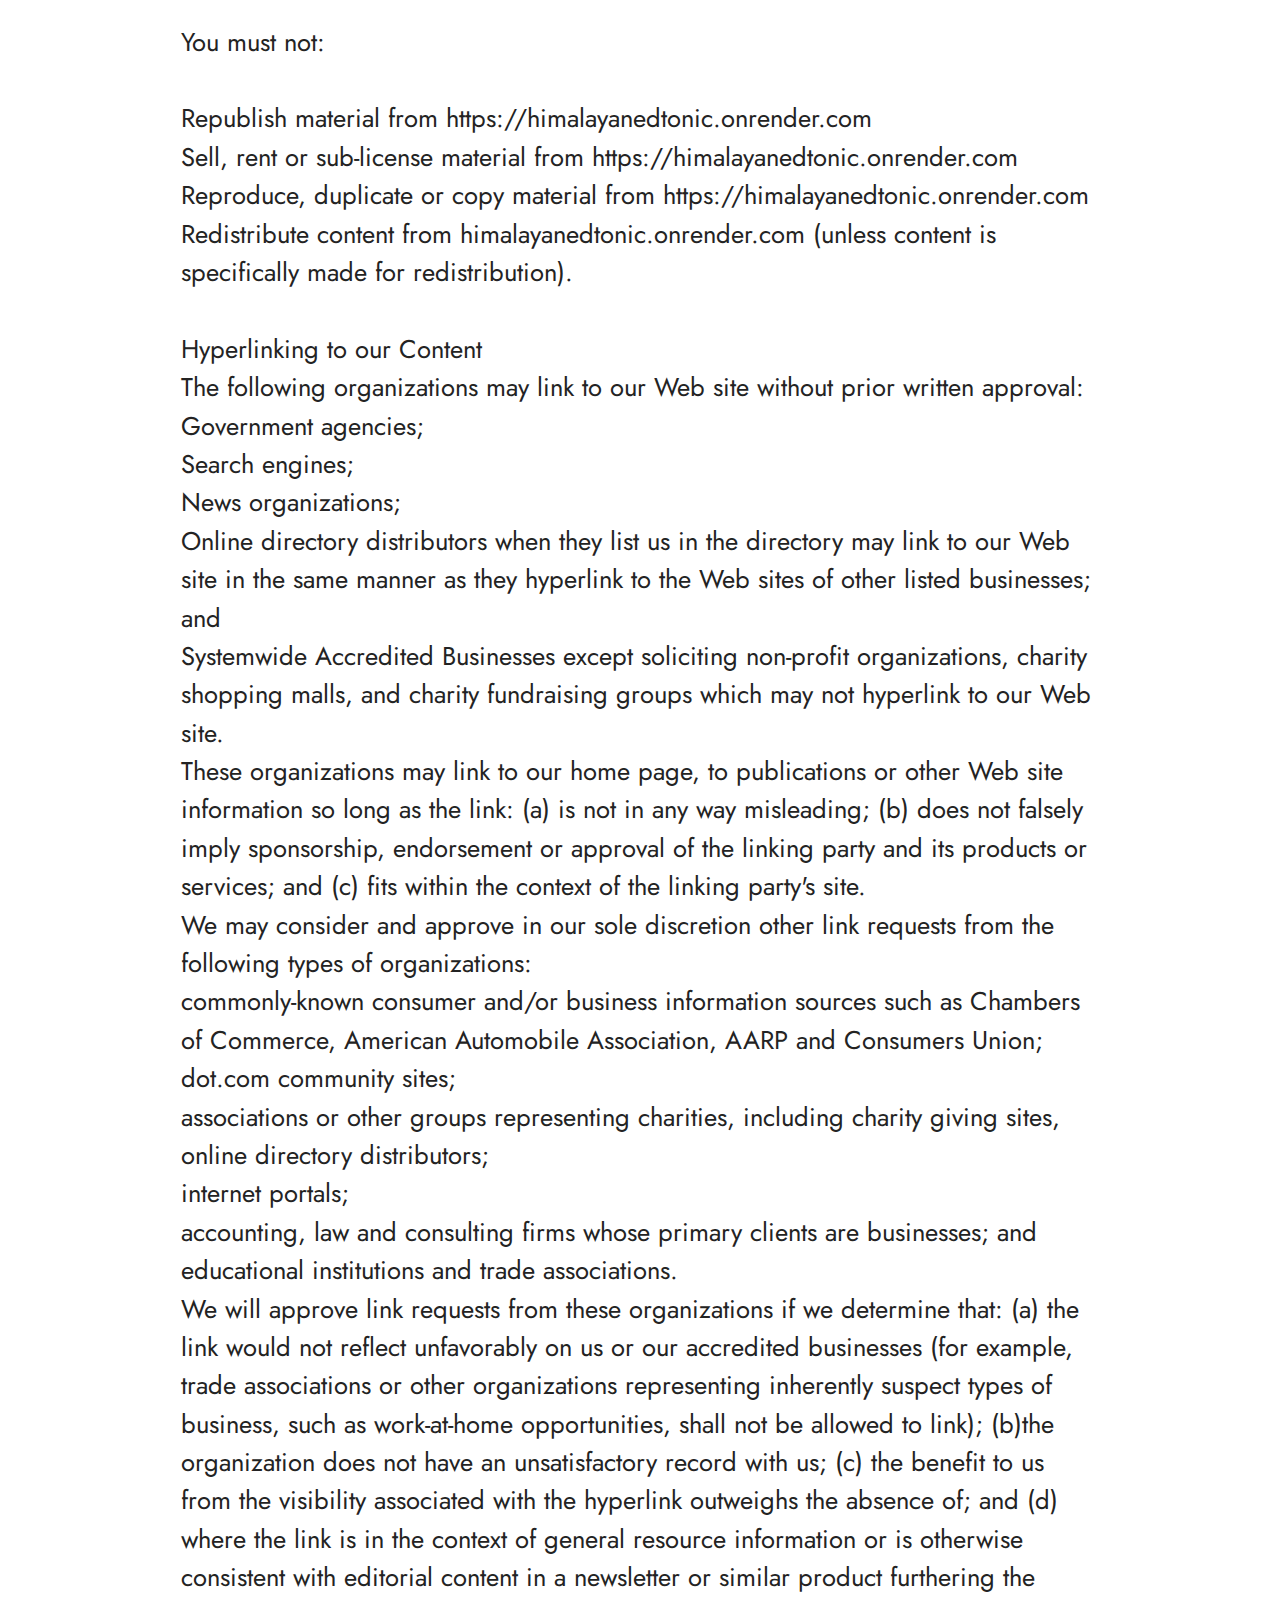
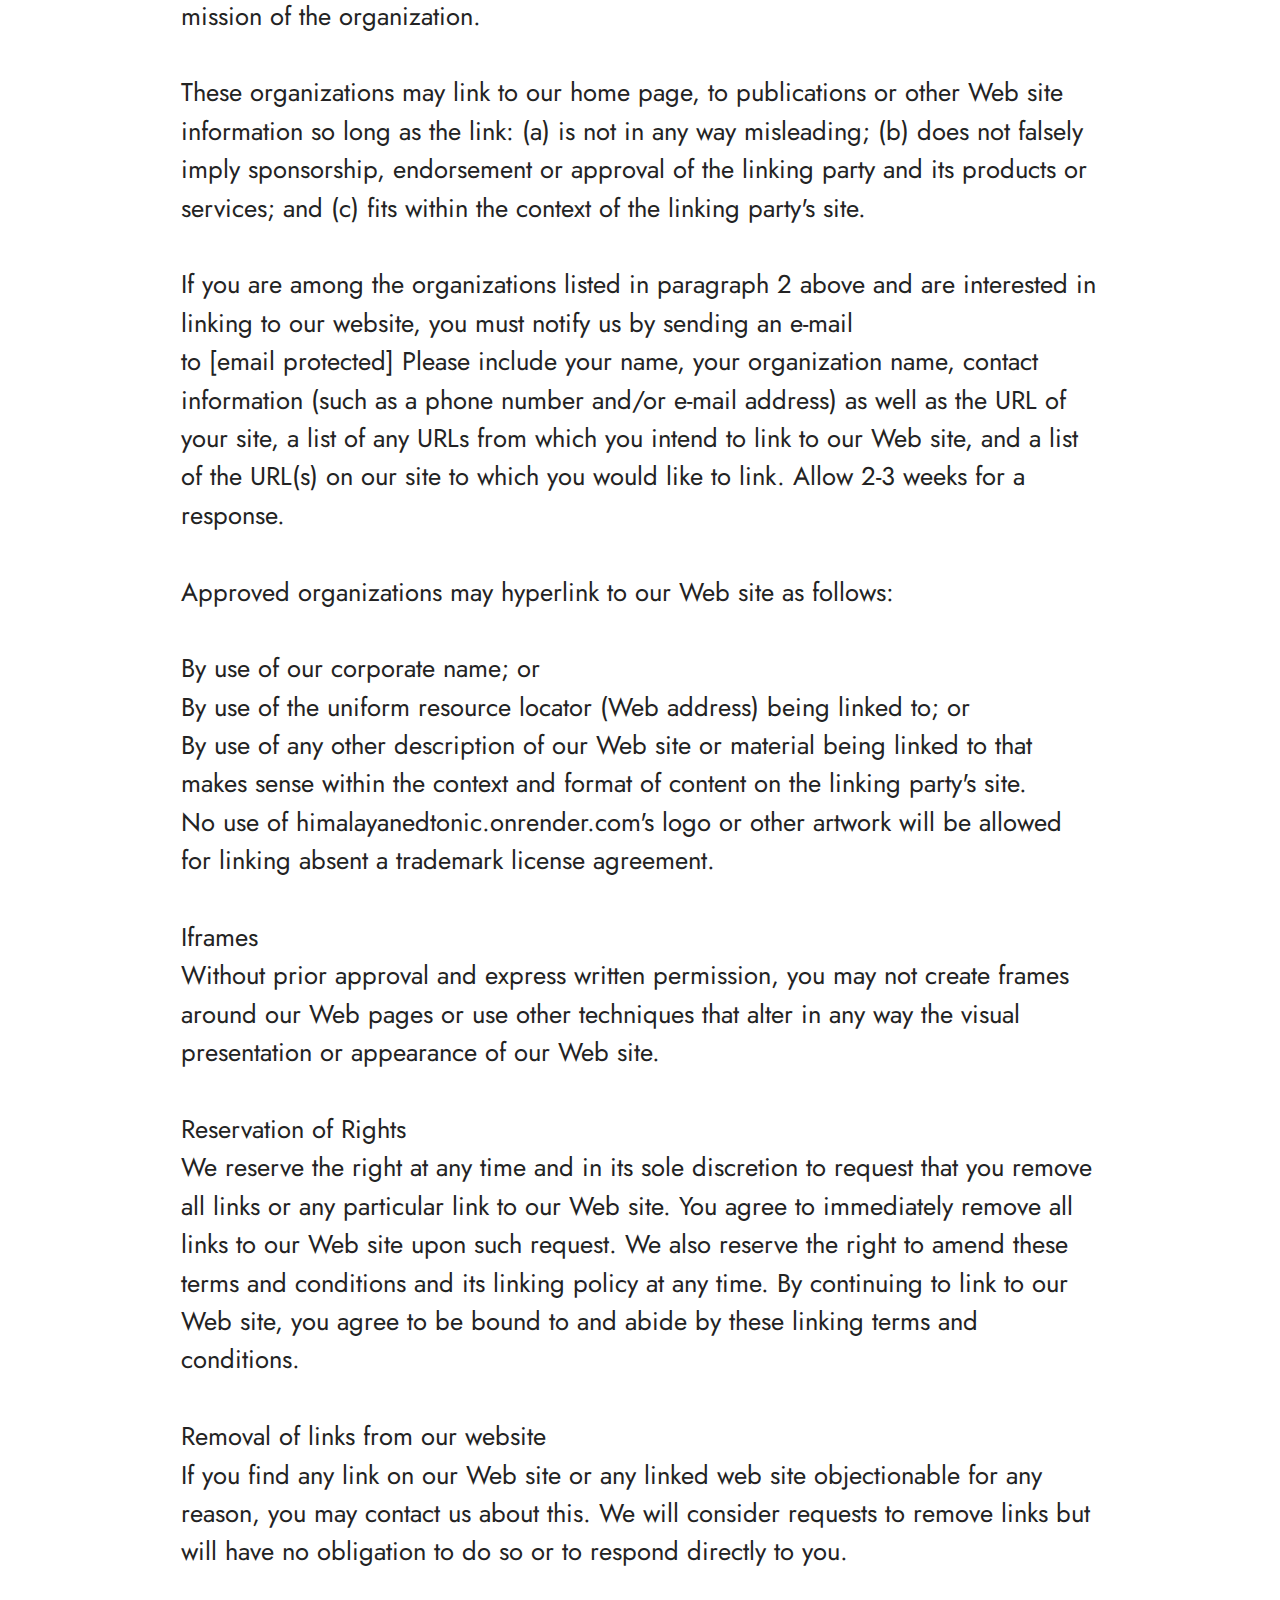
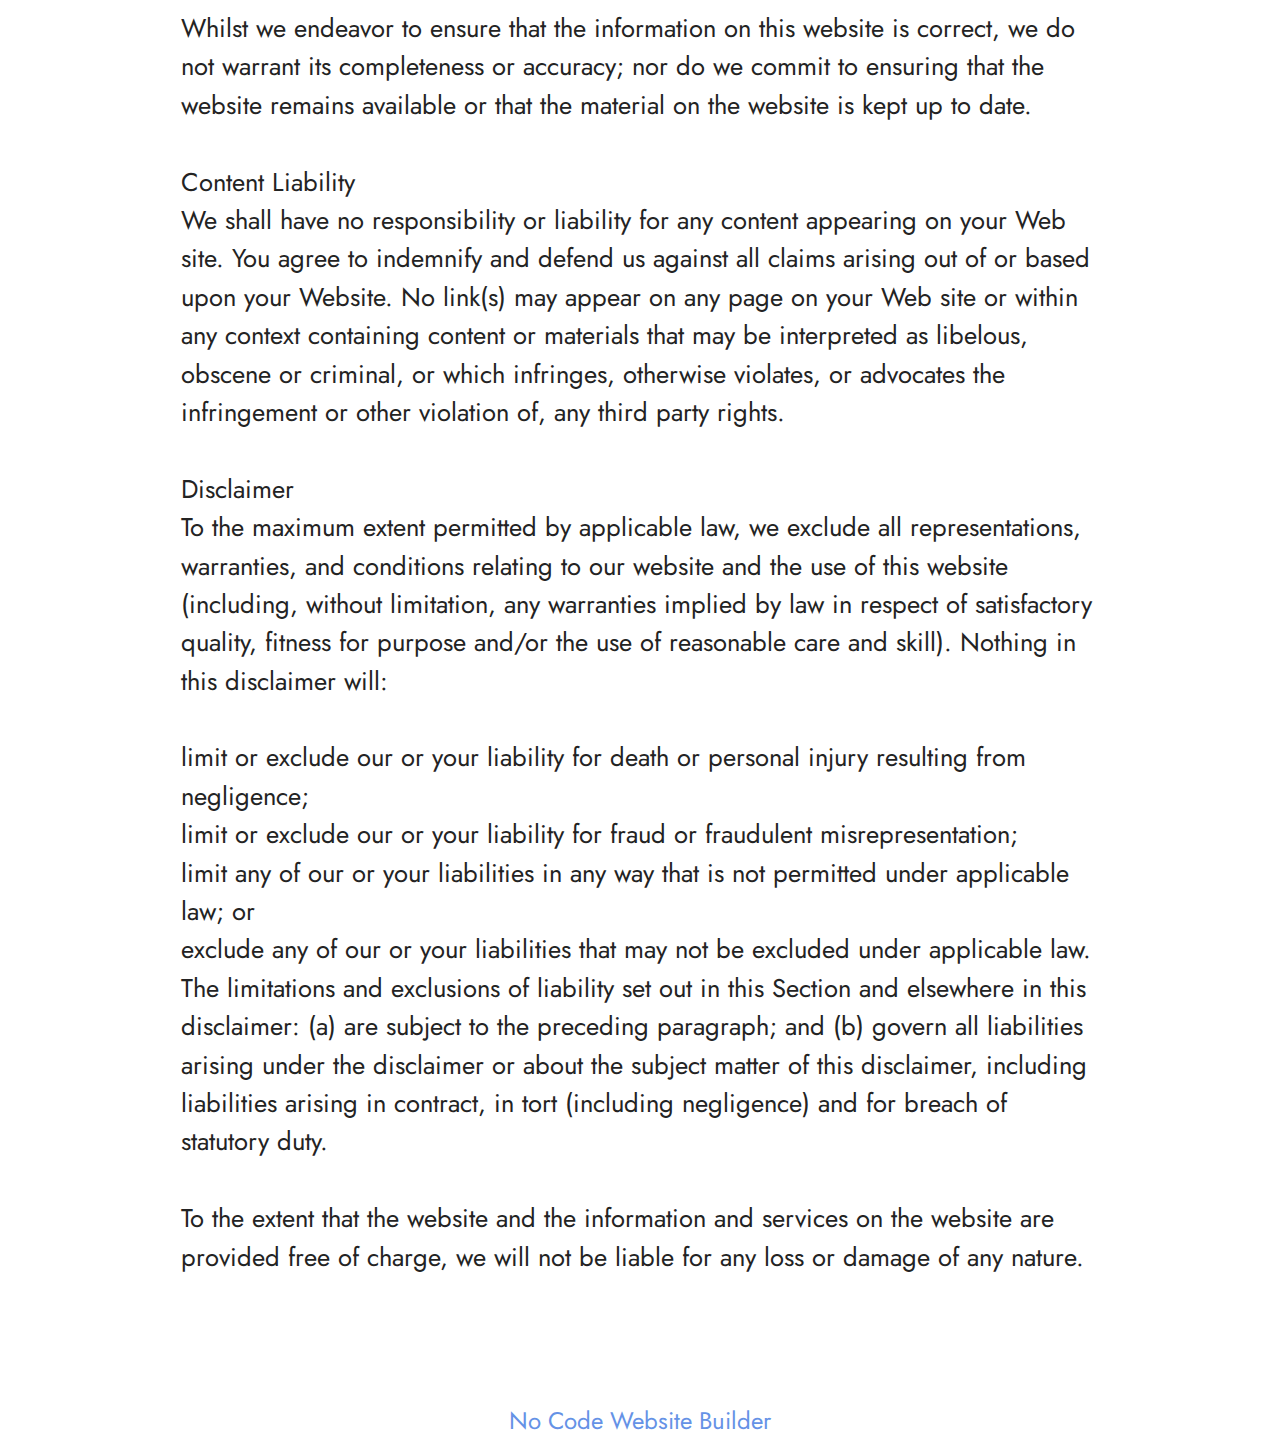
<file: page3.html>
<!DOCTYPE html>
<html>
  <head>
    <!-- Site made with Mobirise Website Builder v5.8.4, https://mobirise.com -->
    <meta charset="UTF-8" />
    <meta http-equiv="X-UA-Compatible" content="IE=edge" />
    <meta name="generator" content="Mobirise v5.8.4, mobirise.com" />
    <meta
      name="viewport"
      content="width=device-width, initial-scale=1, minimum-scale=1"
    />
    <link
      rel="shortcut icon"
      href="assets/images/leaf-favicon-32x32.png"
      type="image/x-icon"
    />
    <meta name="description" content="" />

    <title>Terms And Conditions</title>
    <link rel="stylesheet" href="assets/bootstrap/css/bootstrap.min.css" />
    <link rel="stylesheet" href="assets/bootstrap/css/bootstrap-grid.min.css" />
    <link
      rel="stylesheet"
      href="assets/bootstrap/css/bootstrap-reboot.min.css"
    />
    <link rel="stylesheet" href="assets/theme/css/style.css" />
    <link
      rel="preload"
      href="https://fonts.googleapis.com/css?family=Jost:100,200,300,400,500,600,700,800,900,100i,200i,300i,400i,500i,600i,700i,800i,900i&display=swap"
      as="style"
      onload="this.onload=null;this.rel='stylesheet'"
    />
    <noscript
      ><link
        rel="stylesheet"
        href="https://fonts.googleapis.com/css?family=Jost:100,200,300,400,500,600,700,800,900,100i,200i,300i,400i,500i,600i,700i,800i,900i&display=swap"
    /></noscript>
    <link
      rel="preload"
      as="style"
      href="assets/mobirise/css/mbr-additional.css"
    />
    <link
      rel="stylesheet"
      href="assets/mobirise/css/mbr-additional.css"
      type="text/css"
    />
  </head>
  <body>
    <section
      data-bs-version="5.1"
      class="content4 cid-tGCllTKTZT"
      id="content4-h"
    >
      <div class="container">
        <div class="row justify-content-center">
          <div class="title col-md-12 col-lg-10">
            <h3
              class="mbr-section-title mbr-fonts-style align-center mb-4 display-2"
            >
              <strong>Terms</strong>
            </h3>
            <h4
              class="mbr-section-subtitle align-center mbr-fonts-style mb-4 display-5"
            >
              These terms and conditions outline the rules and regulations for
              the use of himalayanedtonic.onrender.com's Website.
              <div><br /></div>
              <div>
                By accessing this website we assume you accept these terms and
                conditions in full. Do not continue to use
                himalayanedtonic.onrender.com's website if you do not accept all
                of the terms and conditions stated on this page.
              </div>
              <div><br /></div>
              <div>
                The following terminology applies to these Terms and Conditions,
                Privacy Statement and Disclaimer Notice and any or all
                Agreements: "Client", "You" and "Your" refers to you, the person
                accessing this website and accepting the Company's terms and
                conditions. "The Company", "Ourselves", "We", "Our" and "Us",
                refers to our Company. "Party", "Parties", or "Us", refers to
                both the Client and ourselves, or either the Client or
                ourselves. All terms refer to the offer, acceptance, and
                consideration of payment necessary to undertake the process of
                our assistance to the Client in the most appropriate manner,
                whether by formal meetings of a fixed duration or any other
                means, for the express purpose of meeting the Client's needs in
                respect of the provision of the Company's stated
                services/products, following and subject to, prevailing law of
                USA. Any use of the above terminology or other words in the
                singular, plural, capitalization and/or he/she or they, are
                taken as interchangeable and therefore as referring to same.
              </div>
              <div><br /></div>
              <div>Cookies</div>
              <div>
                We employ the use of cookies. By using
                himalayanedtonic.onrender.com's website you consent to the use
                of cookies following himalayanedtonic.onrender.com's privacy
                policy.
              </div>
              <div><br /></div>
              <div>
                Most of the modern-day interactive web sites use cookies to
                enable us to retrieve user details for each visit. Cookies are
                used in some areas of our site to enable the functionality of
                this area and ease of use for those people visiting. Some of our
                affiliate/advertising partners may also use cookies.
              </div>
              <div><br /></div>
              <div>License</div>
              <div>
                Unless otherwise stated, himalayanedtonic.onrender.com and/or
                it's licensors own the intellectual property rights for all
                material on himalayanedtonic.onrender.com. All intellectual
                property rights are reserved. You may view and/or print pages
                from https://himalayanedtonic.onrender.com for your personal use
                subject to restrictions set in these terms and conditions.
              </div>
              <div><br /></div>
              <div>You must not:</div>
              <div><br /></div>
              <div>
                Republish material from https://himalayanedtonic.onrender.com
              </div>
              <div>
                Sell, rent or sub-license material from
                https://himalayanedtonic.onrender.com
              </div>
              <div>
                Reproduce, duplicate or copy material from
                https://himalayanedtonic.onrender.com
              </div>
              <div>
                Redistribute content from himalayanedtonic.onrender.com (unless
                content is specifically made for redistribution).
              </div>
              <div><br /></div>
              <div>Hyperlinking to our Content</div>
              <div>
                The following organizations may link to our Web site without
                prior written approval:
              </div>
              <div>Government agencies;</div>
              <div>Search engines;</div>
              <div>News organizations;</div>
              <div>
                Online directory distributors when they list us in the directory
                may link to our Web site in the same manner as they hyperlink to
                the Web sites of other listed businesses; and
              </div>
              <div>
                Systemwide Accredited Businesses except soliciting non-profit
                organizations, charity shopping malls, and charity fundraising
                groups which may not hyperlink to our Web site.
              </div>
              <div>
                These organizations may link to our home page, to publications
                or other Web site information so long as the link: (a) is not in
                any way misleading; (b) does not falsely imply sponsorship,
                endorsement or approval of the linking party and its products or
                services; and (c) fits within the context of the linking party's
                site.
              </div>
              <div>
                We may consider and approve in our sole discretion other link
                requests from the following types of organizations:
              </div>
              <div>
                commonly-known consumer and/or business information sources such
                as Chambers of Commerce, American Automobile Association, AARP
                and Consumers Union;
              </div>
              <div>dot.com community sites;</div>
              <div>
                associations or other groups representing charities, including
                charity giving sites,
              </div>
              <div>online directory distributors;</div>
              <div>internet portals;</div>
              <div>
                accounting, law and consulting firms whose primary clients are
                businesses; and
              </div>
              <div>educational institutions and trade associations.</div>
              <div>
                We will approve link requests from these organizations if we
                determine that: (a) the link would not reflect unfavorably on us
                or our accredited businesses (for example, trade associations or
                other organizations representing inherently suspect types of
                business, such as work-at-home opportunities, shall not be
                allowed to link); (b)the organization does not have an
                unsatisfactory record with us; (c) the benefit to us from the
                visibility associated with the hyperlink outweighs the absence
                of; and (d) where the link is in the context of general resource
                information or is otherwise consistent with editorial content in
                a newsletter or similar product furthering the mission of the
                organization.
              </div>
              <div><br /></div>
              <div>
                These organizations may link to our home page, to publications
                or other Web site information so long as the link: (a) is not in
                any way misleading; (b) does not falsely imply sponsorship,
                endorsement or approval of the linking party and its products or
                services; and (c) fits within the context of the linking party's
                site.
              </div>
              <div><br /></div>
              <div>
                If you are among the organizations listed in paragraph 2 above
                and are interested in linking to our website, you must notify us
                by sending an e-mail to&nbsp;[email&nbsp;protected]&nbsp;Please
                include your name, your organization name, contact information
                (such as a phone number and/or e-mail address) as well as the
                URL of your site, a list of any URLs from which you intend to
                link to our Web site, and a list of the URL(s) on our site to
                which you would like to link. Allow 2-3 weeks for a response.
              </div>
              <div><br /></div>
              <div>
                Approved organizations may hyperlink to our Web site as follows:
              </div>
              <div><br /></div>
              <div>By use of our corporate name; or</div>
              <div>
                By use of the uniform resource locator (Web address) being
                linked to; or
              </div>
              <div>
                By use of any other description of our Web site or material
                being linked to that makes sense within the context and format
                of content on the linking party's site.
              </div>
              <div>
                No use of himalayanedtonic.onrender.com's logo or other artwork
                will be allowed for linking absent a trademark license
                agreement.
              </div>
              <div><br /></div>
              <div>Iframes</div>
              <div>
                Without prior approval and express written permission, you may
                not create frames around our Web pages or use other techniques
                that alter in any way the visual presentation or appearance of
                our Web site.
              </div>
              <div><br /></div>
              <div>Reservation of Rights</div>
              <div>
                We reserve the right at any time and in its sole discretion to
                request that you remove all links or any particular link to our
                Web site. You agree to immediately remove all links to our Web
                site upon such request. We also reserve the right to amend these
                terms and conditions and its linking policy at any time. By
                continuing to link to our Web site, you agree to be bound to and
                abide by these linking terms and conditions.
              </div>
              <div><br /></div>
              <div>Removal of links from our website</div>
              <div>
                If you find any link on our Web site or any linked web site
                objectionable for any reason, you may contact us about this. We
                will consider requests to remove links but will have no
                obligation to do so or to respond directly to you.
              </div>
              <div><br /></div>
              <div>
                Whilst we endeavor to ensure that the information on this
                website is correct, we do not warrant its completeness or
                accuracy; nor do we commit to ensuring that the website remains
                available or that the material on the website is kept up to
                date.
              </div>
              <div><br /></div>
              <div>Content Liability</div>
              <div>
                We shall have no responsibility or liability for any content
                appearing on your Web site. You agree to indemnify and defend us
                against all claims arising out of or based upon your Website. No
                link(s) may appear on any page on your Web site or within any
                context containing content or materials that may be interpreted
                as libelous, obscene or criminal, or which infringes, otherwise
                violates, or advocates the infringement or other violation of,
                any third party rights.
              </div>
              <div><br /></div>
              <div>Disclaimer</div>
              <div>
                To the maximum extent permitted by applicable law, we exclude
                all representations, warranties, and conditions relating to our
                website and the use of this website (including, without
                limitation, any warranties implied by law in respect of
                satisfactory quality, fitness for purpose and/or the use of
                reasonable care and skill). Nothing in this disclaimer will:
              </div>
              <div><br /></div>
              <div>
                limit or exclude our or your liability for death or personal
                injury resulting from negligence;
              </div>
              <div>
                limit or exclude our or your liability for fraud or fraudulent
                misrepresentation;
              </div>
              <div>
                limit any of our or your liabilities in any way that is not
                permitted under applicable law; or
              </div>
              <div>
                exclude any of our or your liabilities that may not be excluded
                under applicable law.
              </div>
              <div>
                The limitations and exclusions of liability set out in this
                Section and elsewhere in this disclaimer: (a) are subject to the
                preceding paragraph; and (b) govern all liabilities arising
                under the disclaimer or about the subject matter of this
                disclaimer, including liabilities arising in contract, in tort
                (including negligence) and for breach of statutory duty.
              </div>
              <div><br /></div>
              <div>
                To the extent that the website and the information and services
                on the website are provided free of charge, we will not be
                liable for any loss or damage of any nature.
              </div>
            </h4>
          </div>
        </div>
      </div>
    </section>
    <section
      class="display-7"
      style="
        padding: 0;
        align-items: center;
        justify-content: center;
        flex-wrap: wrap;
        align-content: center;
        display: flex;
        position: relative;
        height: 4rem;
      "
    >
      <a
        href="https://mobiri.se/2966804"
        style="
          flex: 1 1;
          height: 4rem;
          position: absolute;
          width: 100%;
          z-index: 1;
        "
        ><img
          alt=""
          style="height: 4rem"
          src="[data-uri]"
      /></a>
      <p style="margin: 0; text-align: center" class="display-7">&#8204;</p>
      <a
        style="z-index: 1"
        href="https://mobirise.com/builder/no-code-website-builder.html"
        >No Code Website Builder</a
      >
    </section>
    <script src="assets/bootstrap/js/bootstrap.bundle.min.js"></script>
    <script src="assets/smoothscroll/smooth-scroll.js"></script>
    <script src="assets/ytplayer/index.js"></script>
    <script src="assets/theme/js/script.js"></script>
  </body>
</html>
</file>
<file: assets/web/assets/mobirise-icons2/mobirise2.css>
@font-face {
  font-family: 'Moririse2';
  font-display: swap;
  src:  url('mobirise2.eot?f2bix4');
  src:  url('mobirise2.eot?f2bix4#iefix') format('embedded-opentype'),
    url('mobirise2.ttf?f2bix4') format('truetype'),
    url('mobirise2.woff?f2bix4') format('woff'),
    url('mobirise2.svg?f2bix4#mobirise2') format('svg');
  font-weight: normal;
  font-style: normal;
}

[class^="mobi-"], [class*=" mobi-"] {
  /* use !important to prevent issues with browser extensions that change fonts */
  font-family: 'Moririse2' !important;
  speak: none;
  font-style: normal;
  font-weight: normal;
  font-variant: normal;
  text-transform: none;
  line-height: 1;

  /* Better Font Rendering =========== */
  -webkit-font-smoothing: antialiased;
  -moz-osx-font-smoothing: grayscale;
}

.mobi-mbri-add-submenu:before {
  content: "\e900";
}
.mobi-mbri-alert:before {
  content: "\e901";
}
.mobi-mbri-align-center:before {
  content: "\e902";
}
.mobi-mbri-align-justify:before {
  content: "\e903";
}
.mobi-mbri-align-left:before {
  content: "\e904";
}
.mobi-mbri-align-right:before {
  content: "\e905";
}
.mobi-mbri-android:before {
  content: "\e906";
}
.mobi-mbri-apple:before {
  content: "\e907";
}
.mobi-mbri-arrow-down:before {
  content: "\e908";
}
.mobi-mbri-arrow-next:before {
  content: "\e909";
}
.mobi-mbri-arrow-prev:before {
  content: "\e90a";
}
.mobi-mbri-arrow-up:before {
  content: "\e90b";
}
.mobi-mbri-bold:before {
  content: "\e90c";
}
.mobi-mbri-bookmark:before {
  content: "\e90d";
}
.mobi-mbri-bootstrap:before {
  content: "\e90e";
}
.mobi-mbri-briefcase:before {
  content: "\e90f";
}
.mobi-mbri-browse:before {
  content: "\e910";
}
.mobi-mbri-bulleted-list:before {
  content: "\e911";
}
.mobi-mbri-calendar:before {
  content: "\e912";
}
.mobi-mbri-camera:before {
  content: "\e913";
}
.mobi-mbri-cart-add:before {
  content: "\e914";
}
.mobi-mbri-cart-full:before {
  content: "\e915";
}
.mobi-mbri-cash:before {
  content: "\e916";
}
.mobi-mbri-change-style:before {
  content: "\e917";
}
.mobi-mbri-chat:before {
  content: "\e918";
}
.mobi-mbri-clock:before {
  content: "\e919";
}
.mobi-mbri-close:before {
  content: "\e91a";
}
.mobi-mbri-cloud:before {
  content: "\e91b";
}
.mobi-mbri-code:before {
  content: "\e91c";
}
.mobi-mbri-contact-form:before {
  content: "\e91d";
}
.mobi-mbri-credit-card:before {
  content: "\e91e";
}
.mobi-mbri-cursor-click:before {
  content: "\e91f";
}
.mobi-mbri-cust-feedback:before {
  content: "\e920";
}
.mobi-mbri-database:before {
  content: "\e921";
}
.mobi-mbri-delivery:before {
  content: "\e922";
}
.mobi-mbri-desktop:before {
  content: "\e923";
}
.mobi-mbri-devices:before {
  content: "\e924";
}
.mobi-mbri-down:before {
  content: "\e925";
}
.mobi-mbri-download-2:before {
  content: "\e926";
}
.mobi-mbri-download:before {
  content: "\e927";
}
.mobi-mbri-drag-n-drop-2:before {
  content: "\e928";
}
.mobi-mbri-drag-n-drop:before {
  content: "\e929";
}
.mobi-mbri-edit-2:before {
  content: "\e92a";
}
.mobi-mbri-edit:before {
  content: "\e92b";
}
.mobi-mbri-error:before {
  content: "\e92c";
}
.mobi-mbri-extension:before {
  content: "\e92d";
}
.mobi-mbri-features:before {
  content: "\e92e";
}
.mobi-mbri-file:before {
  content: "\e92f";
}
.mobi-mbri-flag:before {
  content: "\e930";
}
.mobi-mbri-folder:before {
  content: "\e931";
}
.mobi-mbri-gift:before {
  content: "\e932";
}
.mobi-mbri-github:before {
  content: "\e933";
}
.mobi-mbri-globe-2:before {
  content: "\e934";
}
.mobi-mbri-globe:before {
  content: "\e935";
}
.mobi-mbri-growing-chart:before {
  content: "\e936";
}
.mobi-mbri-hearth:before {
  content: "\e937";
}
.mobi-mbri-help:before {
  content: "\e938";
}
.mobi-mbri-home:before {
  content: "\e939";
}
.mobi-mbri-hot-cup:before {
  content: "\e93a";
}
.mobi-mbri-idea:before {
  content: "\e93b";
}
.mobi-mbri-image-gallery:before {
  content: "\e93c";
}
.mobi-mbri-image-slider:before {
  content: "\e93d";
}
.mobi-mbri-info:before {
  content: "\e93e";
}
.mobi-mbri-italic:before {
  content: "\e93f";
}
.mobi-mbri-key:before {
  content: "\e940";
}
.mobi-mbri-laptop:before {
  content: "\e941";
}
.mobi-mbri-layers:before {
  content: "\e942";
}
.mobi-mbri-left-right:before {
  content: "\e943";
}
.mobi-mbri-left:before {
  content: "\e944";
}
.mobi-mbri-letter:before {
  content: "\e945";
}
.mobi-mbri-like:before {
  content: "\e946";
}
.mobi-mbri-link:before {
  content: "\e947";
}
.mobi-mbri-lock:before {
  content: "\e948";
}
.mobi-mbri-login:before {
  content: "\e949";
}
.mobi-mbri-logout:before {
  content: "\e94a";
}
.mobi-mbri-magic-stick:before {
  content: "\e94b";
}
.mobi-mbri-map-pin:before {
  content: "\e94c";
}
.mobi-mbri-menu:before {
  content: "\e94d";
}
.mobi-mbri-mobile-2:before {
  content: "\e94e";
}
.mobi-mbri-mobile-horizontal:before {
  content: "\e94f";
}
.mobi-mbri-mobile:before {
  content: "\e950";
}
.mobi-mbri-mobirise:before {
  content: "\e951";
}
.mobi-mbri-more-horizontal:before {
  content: "\e952";
}
.mobi-mbri-more-vertical:before {
  content: "\e953";
}
.mobi-mbri-music:before {
  content: "\e954";
}
.mobi-mbri-new-file:before {
  content: "\e955";
}
.mobi-mbri-numbered-list:before {
  content: "\e956";
}
.mobi-mbri-opened-folder:before {
  content: "\e957";
}
.mobi-mbri-pages:before {
  content: "\e958";
}
.mobi-mbri-paper-plane:before {
  content: "\e959";
}
.mobi-mbri-paperclip:before {
  content: "\e95a";
}
.mobi-mbri-phone:before {
  content: "\e95b";
}
.mobi-mbri-photo:before {
  content: "\e95c";
}
.mobi-mbri-photos:before {
  content: "\e95d";
}
.mobi-mbri-pin:before {
  content: "\e95e";
}
.mobi-mbri-play:before {
  content: "\e95f";
}
.mobi-mbri-plus:before {
  content: "\e960";
}
.mobi-mbri-preview:before {
  content: "\e961";
}
.mobi-mbri-print:before {
  content: "\e962";
}
.mobi-mbri-protect:before {
  content: "\e963";
}
.mobi-mbri-question:before {
  content: "\e964";
}
.mobi-mbri-quote-left:before {
  content: "\e965";
}
.mobi-mbri-quote-right:before {
  content: "\e966";
}
.mobi-mbri-redo:before {
  content: "\e967";
}
.mobi-mbri-refresh:before {
  content: "\e968";
}
.mobi-mbri-responsive-2:before {
  content: "\e969";
}
.mobi-mbri-responsive:before {
  content: "\e96a";
}
.mobi-mbri-right:before {
  content: "\e96b";
}
.mobi-mbri-rocket:before {
  content: "\e96c";
}
.mobi-mbri-sad-face:before {
  content: "\e96d";
}
.mobi-mbri-sale:before {
  content: "\e96e";
}
.mobi-mbri-save:before {
  content: "\e96f";
}
.mobi-mbri-search:before {
  content: "\e970";
}
.mobi-mbri-setting-2:before {
  content: "\e971";
}
.mobi-mbri-setting-3:before {
  content: "\e972";
}
.mobi-mbri-setting:before {
  content: "\e973";
}
.mobi-mbri-share:before {
  content: "\e974";
}
.mobi-mbri-shopping-bag:before {
  content: "\e975";
}
.mobi-mbri-shopping-basket:before {
  content: "\e976";
}
.mobi-mbri-shopping-cart:before {
  content: "\e977";
}
.mobi-mbri-sites:before {
  content: "\e978";
}
.mobi-mbri-smile-face:before {
  content: "\e979";
}
.mobi-mbri-speed:before {
  content: "\e97a";
}
.mobi-mbri-star:before {
  content: "\e97b";
}
.mobi-mbri-success:before {
  content: "\e97c";
}
.mobi-mbri-sun:before {
  content: "\e97d";
}
.mobi-mbri-sun2:before {
  content: "\e97e";
}
.mobi-mbri-tablet-vertical:before {
  content: "\e97f";
}
.mobi-mbri-tablet:before {
  content: "\e980";
}
.mobi-mbri-target:before {
  content: "\e981";
}
.mobi-mbri-timer:before {
  content: "\e982";
}
.mobi-mbri-to-ftp:before {
  content: "\e983";
}
.mobi-mbri-to-local-drive:before {
  content: "\e984";
}
.mobi-mbri-touch-swipe:before {
  content: "\e985";
}
.mobi-mbri-touch:before {
  content: "\e986";
}
.mobi-mbri-trash:before {
  content: "\e987";
}
.mobi-mbri-underline:before {
  content: "\e988";
}
.mobi-mbri-undo:before {
  content: "\e989";
}
.mobi-mbri-unlink:before {
  content: "\e98a";
}
.mobi-mbri-unlock:before {
  content: "\e98b";
}
.mobi-mbri-up-down:before {
  content: "\e98c";
}
.mobi-mbri-up:before {
  content: "\e98d";
}
.mobi-mbri-update:before {
  content: "\e98e";
}
.mobi-mbri-upload-2:before {
  content: "\e98f";
}
.mobi-mbri-upload:before {
  content: "\e990";
}
.mobi-mbri-user-2:before {
  content: "\e991";
}
.mobi-mbri-user:before {
  content: "\e992";
}
.mobi-mbri-users:before {
  content: "\e993";
}
.mobi-mbri-video-play:before {
  content: "\e994";
}
.mobi-mbri-video:before {
  content: "\e995";
}
.mobi-mbri-watch:before {
  content: "\e996";
}
.mobi-mbri-website-theme-2:before {
  content: "\e997";
}
.mobi-mbri-website-theme:before {
  content: "\e998";
}
.mobi-mbri-wifi:before {
  content: "\e999";
}
.mobi-mbri-windows:before {
  content: "\e99a";
}
.mobi-mbri-zoom-in:before {
  content: "\e99b";
}
.mobi-mbri-zoom-out:before {
  content: "\e99c";
}
</file>
<file: assets/socicon/css/styles.css>
@charset "UTF-8";

@font-face {
  font-family: 'Socicon';
  src:  url('../fonts/socicon.eot');
  src:  url('../fonts/socicon.eot?#iefix') format('embedded-opentype'),
    url('../fonts/socicon.woff2') format('woff2'),
    url('../fonts/socicon.ttf') format('truetype'),
    url('../fonts/socicon.woff') format('woff'),
    url('../fonts/socicon.svg#socicon') format('svg');
  font-weight: normal;
  font-style: normal;
  font-display: swap;
}

[data-icon]:before {
  font-family: "socicon" !important;
  content: attr(data-icon);
  font-style: normal !important;
  font-weight: normal !important;
  font-variant: normal !important;
  text-transform: none !important;
  speak: none;
  line-height: 1;
  -webkit-font-smoothing: antialiased;
  -moz-osx-font-smoothing: grayscale;
}

[class^="socicon-"], [class*=" socicon-"] {
  /* use !important to prevent issues with browser extensions that change fonts */
  font-family: 'Socicon' !important;
  speak: none;
  font-style: normal;
  font-weight: normal;
  font-variant: normal;
  text-transform: none;
  line-height: 1;

  /* Better Font Rendering =========== */
  -webkit-font-smoothing: antialiased;
  -moz-osx-font-smoothing: grayscale;
}

.socicon-eitaa:before {
  content: "\e97c";
}
.socicon-soroush:before {
  content: "\e97d";
}
.socicon-bale:before {
  content: "\e97e";
}
.socicon-zazzle:before {
  content: "\e97b";
}
.socicon-society6:before {
  content: "\e97a";
}
.socicon-redbubble:before {
  content: "\e979";
}
.socicon-avvo:before {
  content: "\e978";
}
.socicon-stitcher:before {
  content: "\e977";
}
.socicon-googlehangouts:before {
  content: "\e974";
}
.socicon-dlive:before {
  content: "\e975";
}
.socicon-vsco:before {
  content: "\e976";
}
.socicon-flipboard:before {
  content: "\e973";
}
.socicon-ubuntu:before {
  content: "\e958";
}
.socicon-artstation:before {
  content: "\e959";
}
.socicon-invision:before {
  content: "\e95a";
}
.socicon-torial:before {
  content: "\e95b";
}
.socicon-collectorz:before {
  content: "\e95c";
}
.socicon-seenthis:before {
  content: "\e95d";
}
.socicon-googleplaymusic:before {
  content: "\e95e";
}
.socicon-debian:before {
  content: "\e95f";
}
.socicon-filmfreeway:before {
  content: "\e960";
}
.socicon-gnome:before {
  content: "\e961";
}
.socicon-itchio:before {
  content: "\e962";
}
.socicon-jamendo:before {
  content: "\e963";
}
.socicon-mix:before {
  content: "\e964";
}
.socicon-sharepoint:before {
  content: "\e965";
}
.socicon-tinder:before {
  content: "\e966";
}
.socicon-windguru:before {
  content: "\e967";
}
.socicon-cdbaby:before {
  content: "\e968";
}
.socicon-elementaryos:before {
  content: "\e969";
}
.socicon-stage32:before {
  content: "\e96a";
}
.socicon-tiktok:before {
  content: "\e96b";
}
.socicon-gitter:before {
  content: "\e96c";
}
.socicon-letterboxd:before {
  content: "\e96d";
}
.socicon-threema:before {
  content: "\e96e";
}
.socicon-splice:before {
  content: "\e96f";
}
.socicon-metapop:before {
  content: "\e970";
}
.socicon-naver:before {
  content: "\e971";
}
.socicon-remote:before {
  content: "\e972";
}
.socicon-internet:before {
  content: "\e957";
}
.socicon-moddb:before {
  content: "\e94b";
}
.socicon-indiedb:before {
  content: "\e94c";
}
.socicon-traxsource:before {
  content: "\e94d";
}
.socicon-gamefor:before {
  content: "\e94e";
}
.socicon-pixiv:before {
  content: "\e94f";
}
.socicon-myanimelist:before {
  content: "\e950";
}
.socicon-blackberry:before {
  content: "\e951";
}
.socicon-wickr:before {
  content: "\e952";
}
.socicon-spip:before {
  content: "\e953";
}
.socicon-napster:before {
  content: "\e954";
}
.socicon-beatport:before {
  content: "\e955";
}
.socicon-hackerone:before {
  content: "\e956";
}
.socicon-hackernews:before {
  content: "\e946";
}
.socicon-smashwords:before {
  content: "\e947";
}
.socicon-kobo:before {
  content: "\e948";
}
.socicon-bookbub:before {
  content: "\e949";
}
.socicon-mailru:before {
  content: "\e94a";
}
.socicon-gitlab:before {
  content: "\e945";
}
.socicon-instructables:before {
  content: "\e944";
}
.socicon-portfolio:before {
  content: "\e943";
}
.socicon-codered:before {
  content: "\e940";
}
.socicon-origin:before {
  content: "\e941";
}
.socicon-nextdoor:before {
  content: "\e942";
}
.socicon-udemy:before {
  content: "\e93f";
}
.socicon-livemaster:before {
  content: "\e93e";
}
.socicon-crunchbase:before {
  content: "\e93b";
}
.socicon-homefy:before {
  content: "\e93c";
}
.socicon-calendly:before {
  content: "\e93d";
}
.socicon-realtor:before {
  content: "\e90f";
}
.socicon-tidal:before {
  content: "\e910";
}
.socicon-qobuz:before {
  content: "\e911";
}
.socicon-natgeo:before {
  content: "\e912";
}
.socicon-mastodon:before {
  content: "\e913";
}
.socicon-unsplash:before {
  content: "\e914";
}
.socicon-homeadvisor:before {
  content: "\e915";
}
.socicon-angieslist:before {
  content: "\e916";
}
.socicon-codepen:before {
  content: "\e917";
}
.socicon-slack:before {
  content: "\e918";
}
.socicon-openaigym:before {
  content: "\e919";
}
.socicon-logmein:before {
  content: "\e91a";
}
.socicon-fiverr:before {
  content: "\e91b";
}
.socicon-gotomeeting:before {
  content: "\e91c";
}
.socicon-aliexpress:before {
  content: "\e91d";
}
.socicon-guru:before {
  content: "\e91e";
}
.socicon-appstore:before {
  content: "\e91f";
}
.socicon-homes:before {
  content: "\e920";
}
.socicon-zoom:before {
  content: "\e921";
}
.socicon-alibaba:before {
  content: "\e922";
}
.socicon-craigslist:before {
  content: "\e923";
}
.socicon-wix:before {
  content: "\e924";
}
.socicon-redfin:before {
  content: "\e925";
}
.socicon-googlecalendar:before {
  content: "\e926";
}
.socicon-shopify:before {
  content: "\e927";
}
.socicon-freelancer:before {
  content: "\e928";
}
.socicon-seedrs:before {
  content: "\e929";
}
.socicon-bing:before {
  content: "\e92a";
}
.socicon-doodle:before {
  content: "\e92b";
}
.socicon-bonanza:before {
  content: "\e92c";
}
.socicon-squarespace:before {
  content: "\e92d";
}
.socicon-toptal:before {
  content: "\e92e";
}
.socicon-gust:before {
  content: "\e92f";
}
.socicon-ask:before {
  content: "\e930";
}
.socicon-trulia:before {
  content: "\e931";
}
.socicon-loomly:before {
  content: "\e932";
}
.socicon-ghost:before {
  content: "\e933";
}
.socicon-upwork:before {
  content: "\e934";
}
.socicon-fundable:before {
  content: "\e935";
}
.socicon-booking:before {
  content: "\e936";
}
.socicon-googlemaps:before {
  content: "\e937";
}
.socicon-zillow:before {
  content: "\e938";
}
.socicon-niconico:before {
  content: "\e939";
}
.socicon-toneden:before {
  content: "\e93a";
}
.socicon-augment:before {
  content: "\e908";
}
.socicon-bitbucket:before {
  content: "\e909";
}
.socicon-fyuse:before {
  content: "\e90a";
}
.socicon-yt-gaming:before {
  content: "\e90b";
}
.socicon-sketchfab:before {
  content: "\e90c";
}
.socicon-mobcrush:before {
  content: "\e90d";
}
.socicon-microsoft:before {
  content: "\e90e";
}
.socicon-pandora:before {
  content: "\e907";
}
.socicon-messenger:before {
  content: "\e906";
}
.socicon-gamewisp:before {
  content: "\e905";
}
.socicon-bloglovin:before {
  content: "\e904";
}
.socicon-tunein:before {
  content: "\e903";
}
.socicon-gamejolt:before {
  content: "\e901";
}
.socicon-trello:before {
  content: "\e902";
}
.socicon-spreadshirt:before {
  content: "\e900";
}
.socicon-500px:before {
  content: "\e000";
}
.socicon-8tracks:before {
  content: "\e001";
}
.socicon-airbnb:before {
  content: "\e002";
}
.socicon-alliance:before {
  content: "\e003";
}
.socicon-amazon:before {
  content: "\e004";
}
.socicon-amplement:before {
  content: "\e005";
}
.socicon-android:before {
  content: "\e006";
}
.socicon-angellist:before {
  content: "\e007";
}
.socicon-apple:before {
  content: "\e008";
}
.socicon-appnet:before {
  content: "\e009";
}
.socicon-baidu:before {
  content: "\e00a";
}
.socicon-bandcamp:before {
  content: "\e00b";
}
.socicon-battlenet:before {
  content: "\e00c";
}
.socicon-mixer:before {
  content: "\e00d";
}
.socicon-bebee:before {
  content: "\e00e";
}
.socicon-bebo:before {
  content: "\e00f";
}
.socicon-behance:before {
  content: "\e010";
}
.socicon-blizzard:before {
  content: "\e011";
}
.socicon-blogger:before {
  content: "\e012";
}
.socicon-buffer:before {
  content: "\e013";
}
.socicon-chrome:before {
  content: "\e014";
}
.socicon-coderwall:before {
  content: "\e015";
}
.socicon-curse:before {
  content: "\e016";
}
.socicon-dailymotion:before {
  content: "\e017";
}
.socicon-deezer:before {
  content: "\e018";
}
.socicon-delicious:before {
  content: "\e019";
}
.socicon-deviantart:before {
  content: "\e01a";
}
.socicon-diablo:before {
  content: "\e01b";
}
.socicon-digg:before {
  content: "\e01c";
}
.socicon-discord:before {
  content: "\e01d";
}
.socicon-disqus:before {
  content: "\e01e";
}
.socicon-douban:before {
  content: "\e01f";
}
.socicon-draugiem:before {
  content: "\e020";
}
.socicon-dribbble:before {
  content: "\e021";
}
.socicon-drupal:before {
  content: "\e022";
}
.socicon-ebay:before {
  content: "\e023";
}
.socicon-ello:before {
  content: "\e024";
}
.socicon-endomodo:before {
  content: "\e025";
}
.socicon-envato:before {
  content: "\e026";
}
.socicon-etsy:before {
  content: "\e027";
}
.socicon-facebook:before {
  content: "\e028";
}
.socicon-feedburner:before {
  content: "\e029";
}
.socicon-filmweb:before {
  content: "\e02a";
}
.socicon-firefox:before {
  content: "\e02b";
}
.socicon-flattr:before {
  content: "\e02c";
}
.socicon-flickr:before {
  content: "\e02d";
}
.socicon-formulr:before {
  content: "\e02e";
}
.socicon-forrst:before {
  content: "\e02f";
}
.socicon-foursquare:before {
  content: "\e030";
}
.socicon-friendfeed:before {
  content: "\e031";
}
.socicon-github:before {
  content: "\e032";
}
.socicon-goodreads:before {
  content: "\e033";
}
.socicon-google:before {
  content: "\e034";
}
.socicon-googlescholar:before {
  content: "\e035";
}
.socicon-googlegroups:before {
  content: "\e036";
}
.socicon-googlephotos:before {
  content: "\e037";
}
.socicon-googleplus:before {
  content: "\e038";
}
.socicon-grooveshark:before {
  content: "\e039";
}
.socicon-hackerrank:before {
  content: "\e03a";
}
.socicon-hearthstone:before {
  content: "\e03b";
}
.socicon-hellocoton:before {
  content: "\e03c";
}
.socicon-heroes:before {
  content: "\e03d";
}
.socicon-smashcast:before {
  content: "\e03e";
}
.socicon-horde:before {
  content: "\e03f";
}
.socicon-houzz:before {
  content: "\e040";
}
.socicon-icq:before {
  content: "\e041";
}
.socicon-identica:before {
  content: "\e042";
}
.socicon-imdb:before {
  content: "\e043";
}
.socicon-instagram:before {
  content: "\e044";
}
.socicon-issuu:before {
  content: "\e045";
}
.socicon-istock:before {
  content: "\e046";
}
.socicon-itunes:before {
  content: "\e047";
}
.socicon-keybase:before {
  content: "\e048";
}
.socicon-lanyrd:before {
  content: "\e049";
}
.socicon-lastfm:before {
  content: "\e04a";
}
.socicon-line:before {
  content: "\e04b";
}
.socicon-linkedin:before {
  content: "\e04c";
}
.socicon-livejournal:before {
  content: "\e04d";
}
.socicon-lyft:before {
  content: "\e04e";
}
.socicon-macos:before {
  content: "\e04f";
}
.socicon-mail:before {
  content: "\e050";
}
.socicon-medium:before {
  content: "\e051";
}
.socicon-meetup:before {
  content: "\e052";
}
.socicon-mixcloud:before {
  content: "\e053";
}
.socicon-modelmayhem:before {
  content: "\e054";
}
.socicon-mumble:before {
  content: "\e055";
}
.socicon-myspace:before {
  content: "\e056";
}
.socicon-newsvine:before {
  content: "\e057";
}
.socicon-nintendo:before {
  content: "\e058";
}
.socicon-npm:before {
  content: "\e059";
}
.socicon-odnoklassniki:before {
  content: "\e05a";
}
.socicon-openid:before {
  content: "\e05b";
}
.socicon-opera:before {
  content: "\e05c";
}
.socicon-outlook:before {
  content: "\e05d";
}
.socicon-overwatch:before {
  content: "\e05e";
}
.socicon-patreon:before {
  content: "\e05f";
}
.socicon-paypal:before {
  content: "\e060";
}
.socicon-periscope:before {
  content: "\e061";
}
.socicon-persona:before {
  content: "\e062";
}
.socicon-pinterest:before {
  content: "\e063";
}
.socicon-play:before {
  content: "\e064";
}
.socicon-player:before {
  content: "\e065";
}
.socicon-playstation:before {
  content: "\e066";
}
.socicon-pocket:before {
  content: "\e067";
}
.socicon-qq:before {
  content: "\e068";
}
.socicon-quora:before {
  content: "\e069";
}
.socicon-raidcall:before {
  content: "\e06a";
}
.socicon-ravelry:before {
  content: "\e06b";
}
.socicon-reddit:before {
  content: "\e06c";
}
.socicon-renren:before {
  content: "\e06d";
}
.socicon-researchgate:before {
  content: "\e06e";
}
.socicon-residentadvisor:before {
  content: "\e06f";
}
.socicon-reverbnation:before {
  content: "\e070";
}
.socicon-rss:before {
  content: "\e071";
}
.socicon-sharethis:before {
  content: "\e072";
}
.socicon-skype:before {
  content: "\e073";
}
.socicon-slideshare:before {
  content: "\e074";
}
.socicon-smugmug:before {
  content: "\e075";
}
.socicon-snapchat:before {
  content: "\e076";
}
.socicon-songkick:before {
  content: "\e077";
}
.socicon-soundcloud:before {
  content: "\e078";
}
.socicon-spotify:before {
  content: "\e079";
}
.socicon-stackexchange:before {
  content: "\e07a";
}
.socicon-stackoverflow:before {
  content: "\e07b";
}
.socicon-starcraft:before {
  content: "\e07c";
}
.socicon-stayfriends:before {
  content: "\e07d";
}
.socicon-steam:before {
  content: "\e07e";
}
.socicon-storehouse:before {
  content: "\e07f";
}
.socicon-strava:before {
  content: "\e080";
}
.socicon-streamjar:before {
  content: "\e081";
}
.socicon-stumbleupon:before {
  content: "\e082";
}
.socicon-swarm:before {
  content: "\e083";
}
.socicon-teamspeak:before {
  content: "\e084";
}
.socicon-teamviewer:before {
  content: "\e085";
}
.socicon-technorati:before {
  content: "\e086";
}
.socicon-telegram:before {
  content: "\e087";
}
.socicon-tripadvisor:before {
  content: "\e088";
}
.socicon-tripit:before {
  content: "\e089";
}
.socicon-triplej:before {
  content: "\e08a";
}
.socicon-tumblr:before {
  content: "\e08b";
}
.socicon-twitch:before {
  content: "\e08c";
}
.socicon-twitter:before {
  content: "\e08d";
}
.socicon-uber:before {
  content: "\e08e";
}
.socicon-ventrilo:before {
  content: "\e08f";
}
.socicon-viadeo:before {
  content: "\e090";
}
.socicon-viber:before {
  content: "\e091";
}
.socicon-viewbug:before {
  content: "\e092";
}
.socicon-vimeo:before {
  content: "\e093";
}
.socicon-vine:before {
  content: "\e094";
}
.socicon-vkontakte:before {
  content: "\e095";
}
.socicon-warcraft:before {
  content: "\e096";
}
.socicon-wechat:before {
  content: "\e097";
}
.socicon-weibo:before {
  content: "\e098";
}
.socicon-whatsapp:before {
  content: "\e099";
}
.socicon-wikipedia:before {
  content: "\e09a";
}
.socicon-windows:before {
  content: "\e09b";
}
.socicon-wordpress:before {
  content: "\e09c";
}
.socicon-wykop:before {
  content: "\e09d";
}
.socicon-xbox:before {
  content: "\e09e";
}
.socicon-xing:before {
  content: "\e09f";
}
.socicon-yahoo:before {
  content: "\e0a0";
}
.socicon-yammer:before {
  content: "\e0a1";
}
.socicon-yandex:before {
  content: "\e0a2";
}
.socicon-yelp:before {
  content: "\e0a3";
}
.socicon-younow:before {
  content: "\e0a4";
}
.socicon-youtube:before {
  content: "\e0a5";
}
.socicon-zapier:before {
  content: "\e0a6";
}
.socicon-zerply:before {
  content: "\e0a7";
}
.socicon-zomato:before {
  content: "\e0a8";
}
.socicon-zynga:before {
  content: "\e0a9";
}
</file>
<file: assets/theme/css/style.css>
@charset "UTF-8";
section {
  background-color: #ffffff;
}

body {
  font-style: normal;
  line-height: 1.5;
  font-weight: 400;
  color: #232323;
  position: relative;
}

button {
  background-color: transparent;
  border-color: transparent;
}

section,
.container,
.container-fluid {
  position: relative;
  word-wrap: break-word;
}

a.mbr-iconfont:hover {
  text-decoration: none;
}

.article .lead p,
.article .lead ul,
.article .lead ol,
.article .lead pre,
.article .lead blockquote {
  margin-bottom: 0;
}

a {
  font-style: normal;
  font-weight: 400;
  cursor: pointer;
}
a, a:hover {
  text-decoration: none;
}

.mbr-section-title {
  font-style: normal;
  line-height: 1.3;
}

.mbr-section-subtitle {
  line-height: 1.3;
}

.mbr-text {
  font-style: normal;
  line-height: 1.7;
}

h1,
h2,
h3,
h4,
h5,
h6,
.display-1,
.display-2,
.display-4,
.display-5,
.display-7,
span,
p,
a {
  line-height: 1;
  word-break: break-word;
  word-wrap: break-word;
  font-weight: 400;
}

b,
strong {
  font-weight: bold;
}

input:-webkit-autofill, input:-webkit-autofill:hover, input:-webkit-autofill:focus, input:-webkit-autofill:active {
  transition-delay: 9999s;
  -webkit-transition-property: background-color, color;
  transition-property: background-color, color;
}

textarea[type=hidden] {
  display: none;
}

section {
  background-position: 50% 50%;
  background-repeat: no-repeat;
  background-size: cover;
}
section .mbr-background-video,
section .mbr-background-video-preview {
  position: absolute;
  bottom: 0;
  left: 0;
  right: 0;
  top: 0;
}

.hidden {
  visibility: hidden;
}

.mbr-z-index20 {
  z-index: 20;
}

/*! Base colors */
.mbr-white {
  color: #ffffff;
}

.mbr-black {
  color: #111111;
}

.mbr-bg-white {
  background-color: #ffffff;
}

.mbr-bg-black {
  background-color: #000000;
}

/*! Text-aligns */
.align-left {
  text-align: left;
}

.align-center {
  text-align: center;
}

.align-right {
  text-align: right;
}

/*! Font-weight  */
.mbr-light {
  font-weight: 300;
}

.mbr-regular {
  font-weight: 400;
}

.mbr-semibold {
  font-weight: 500;
}

.mbr-bold {
  font-weight: 700;
}

/*! Media  */
.media-content {
  flex-basis: 100%;
}

.media-container-row {
  display: flex;
  flex-direction: row;
  flex-wrap: wrap;
  justify-content: center;
  align-content: center;
  align-items: start;
}
.media-container-row .media-size-item {
  width: 400px;
}

.media-container-column {
  display: flex;
  flex-direction: column;
  flex-wrap: wrap;
  justify-content: center;
  align-content: center;
  align-items: stretch;
}
.media-container-column > * {
  width: 100%;
}

@media (min-width: 992px) {
  .media-container-row {
    flex-wrap: nowrap;
  }
}
figure {
  margin-bottom: 0;
  overflow: hidden;
}

figure[mbr-media-size] {
  transition: width 0.1s;
}

img,
iframe {
  display: block;
  width: 100%;
}

.card {
  background-color: transparent;
  border: none;
}

.card-box {
  width: 100%;
}

.card-img {
  text-align: center;
  flex-shrink: 0;
  -webkit-flex-shrink: 0;
}

.media {
  max-width: 100%;
  margin: 0 auto;
}

.mbr-figure {
  align-self: center;
}

.media-container > div {
  max-width: 100%;
}

.mbr-figure img,
.card-img img {
  width: 100%;
}

@media (max-width: 991px) {
  .media-size-item {
    width: auto !important;
  }

  .media {
    width: auto;
  }

  .mbr-figure {
    width: 100% !important;
  }
}
/*! Buttons */
.mbr-section-btn {
  margin-left: -0.6rem;
  margin-right: -0.6rem;
  font-size: 0;
}

.btn {
  font-weight: 600;
  border-width: 1px;
  font-style: normal;
  margin: 0.6rem 0.6rem;
  white-space: normal;
  transition: all 0.2s ease-in-out;
  display: inline-flex;
  align-items: center;
  justify-content: center;
  word-break: break-word;
}

.btn-sm {
  font-weight: 600;
  letter-spacing: 0px;
  transition: all 0.3s ease-in-out;
}

.btn-md {
  font-weight: 600;
  letter-spacing: 0px;
  transition: all 0.3s ease-in-out;
}

.btn-lg {
  font-weight: 600;
  letter-spacing: 0px;
  transition: all 0.3s ease-in-out;
}

.btn-form {
  margin: 0;
}
.btn-form:hover {
  cursor: pointer;
}

nav .mbr-section-btn {
  margin-left: 0rem;
  margin-right: 0rem;
}

/*! Btn icon margin */
.btn .mbr-iconfont,
.btn.btn-sm .mbr-iconfont {
  order: 1;
  cursor: pointer;
  margin-left: 0.5rem;
  vertical-align: sub;
}

.btn.btn-md .mbr-iconfont,
.btn.btn-md .mbr-iconfont {
  margin-left: 0.8rem;
}

.mbr-regular {
  font-weight: 400;
}

.mbr-semibold {
  font-weight: 500;
}

.mbr-bold {
  font-weight: 700;
}

[type=submit] {
  -webkit-appearance: none;
}

/*! Full-screen */
.mbr-fullscreen .mbr-overlay {
  min-height: 100vh;
}

.mbr-fullscreen {
  display: flex;
  display: -moz-flex;
  display: -ms-flex;
  display: -o-flex;
  align-items: center;
  min-height: 100vh;
  padding-top: 3rem;
  padding-bottom: 3rem;
}

/*! Map */
.map {
  height: 25rem;
  position: relative;
}
.map iframe {
  width: 100%;
  height: 100%;
}

/*! Scroll to top arrow */
.mbr-arrow-up {
  bottom: 25px;
  right: 90px;
  position: fixed;
  text-align: right;
  z-index: 5000;
  color: #ffffff;
  font-size: 22px;
}

.mbr-arrow-up a {
  background: rgba(0, 0, 0, 0.2);
  border-radius: 50%;
  color: #fff;
  display: inline-block;
  height: 60px;
  width: 60px;
  border: 2px solid #fff;
  outline-style: none !important;
  position: relative;
  text-decoration: none;
  transition: all 0.3s ease-in-out;
  cursor: pointer;
  text-align: center;
}
.mbr-arrow-up a:hover {
  background-color: rgba(0, 0, 0, 0.4);
}
.mbr-arrow-up a i {
  line-height: 60px;
}

.mbr-arrow-up-icon {
  display: block;
  color: #fff;
}

.mbr-arrow-up-icon::before {
  content: "›";
  display: inline-block;
  font-family: serif;
  font-size: 22px;
  line-height: 1;
  font-style: normal;
  position: relative;
  top: 6px;
  left: -4px;
  transform: rotate(-90deg);
}

/*! Arrow Down */
.mbr-arrow {
  position: absolute;
  bottom: 45px;
  left: 50%;
  width: 60px;
  height: 60px;
  cursor: pointer;
  background-color: rgba(80, 80, 80, 0.5);
  border-radius: 50%;
  transform: translateX(-50%);
}
@media (max-width: 767px) {
  .mbr-arrow {
    display: none;
  }
}
.mbr-arrow > a {
  display: inline-block;
  text-decoration: none;
  outline-style: none;
  -webkit-animation: arrowdown 1.7s ease-in-out infinite;
          animation: arrowdown 1.7s ease-in-out infinite;
  color: #ffffff;
}
.mbr-arrow > a > i {
  position: absolute;
  top: -2px;
  left: 15px;
  font-size: 2rem;
}

#scrollToTop a i::before {
  content: "";
  position: absolute;
  display: block;
  border-bottom: 2.5px solid #fff;
  border-left: 2.5px solid #fff;
  width: 27.8%;
  height: 27.8%;
  left: 50%;
  top: 51%;
  transform: translateY(-30%) translateX(-50%) rotate(135deg);
}

@keyframes arrowdown {
  0% {
    transform: translateY(0px);
  }
  50% {
    transform: translateY(-5px);
  }
  100% {
    transform: translateY(0px);
  }
}
@-webkit-keyframes arrowdown {
  0% {
    transform: translateY(0px);
  }
  50% {
    transform: translateY(-5px);
  }
  100% {
    transform: translateY(0px);
  }
}
@media (max-width: 500px) {
  .mbr-arrow-up {
    left: 0;
    right: 0;
    text-align: center;
  }
}
/*Gradients animation*/
@keyframes gradient-animation {
  from {
    background-position: 0% 100%;
    -webkit-animation-timing-function: ease-in-out;
            animation-timing-function: ease-in-out;
  }
  to {
    background-position: 100% 0%;
    -webkit-animation-timing-function: ease-in-out;
            animation-timing-function: ease-in-out;
  }
}
@-webkit-keyframes gradient-animation {
  from {
    background-position: 0% 100%;
    -webkit-animation-timing-function: ease-in-out;
            animation-timing-function: ease-in-out;
  }
  to {
    background-position: 100% 0%;
    -webkit-animation-timing-function: ease-in-out;
            animation-timing-function: ease-in-out;
  }
}
.bg-gradient {
  background-size: 200% 200%;
  animation: gradient-animation 5s infinite alternate;
  -webkit-animation: gradient-animation 5s infinite alternate;
}

.menu .navbar-brand {
  display: -webkit-flex;
}
.menu .navbar-brand span {
  display: flex;
  display: -webkit-flex;
}
.menu .navbar-brand .navbar-caption-wrap {
  display: -webkit-flex;
}
.menu .navbar-brand .navbar-logo img {
  display: -webkit-flex;
  width: auto;
}
@media (min-width: 768px) and (max-width: 991px) {
  .menu .navbar-toggleable-sm .navbar-nav {
    display: -ms-flexbox;
  }
}
@media (max-width: 991px) {
  .menu .navbar-collapse {
    max-height: 93.5vh;
  }
  .menu .navbar-collapse.show {
    overflow: auto;
  }
}
@media (min-width: 992px) {
  .menu .navbar-nav.nav-dropdown {
    display: -webkit-flex;
  }
  .menu .navbar-toggleable-sm .navbar-collapse {
    display: -webkit-flex !important;
  }
  .menu .collapsed .navbar-collapse {
    max-height: 93.5vh;
  }
  .menu .collapsed .navbar-collapse.show {
    overflow: auto;
  }
}
@media (max-width: 767px) {
  .menu .navbar-collapse {
    max-height: 80vh;
  }
}

.nav-link .mbr-iconfont {
  margin-right: 0.5rem;
}

.navbar {
  display: -webkit-flex;
  -webkit-flex-wrap: wrap;
  -webkit-align-items: center;
  -webkit-justify-content: space-between;
}

.navbar-collapse {
  -webkit-flex-basis: 100%;
  -webkit-flex-grow: 1;
  -webkit-align-items: center;
}

.nav-dropdown .link {
  padding: 0.667em 1.667em !important;
  margin: 0 !important;
}

.nav {
  display: -webkit-flex;
  -webkit-flex-wrap: wrap;
}

.row {
  display: -webkit-flex;
  -webkit-flex-wrap: wrap;
}

.justify-content-center {
  -webkit-justify-content: center;
}

.form-inline {
  display: -webkit-flex;
}

.card-wrapper {
  -webkit-flex: 1;
}

.carousel-control {
  z-index: 10;
  display: -webkit-flex;
}

.carousel-controls {
  display: -webkit-flex;
}

.media {
  display: -webkit-flex;
}

.form-group:focus {
  outline: none;
}

.jq-selectbox__select {
  padding: 7px 0;
  position: relative;
}

.jq-selectbox__dropdown {
  overflow: hidden;
  border-radius: 10px;
  position: absolute;
  top: 100%;
  left: 0 !important;
  width: 100% !important;
}

.jq-selectbox__trigger-arrow {
  right: 0;
  transform: translateY(-50%);
}

.jq-selectbox li {
  padding: 1.07em 0.5em;
}

input[type=range] {
  padding-left: 0 !important;
  padding-right: 0 !important;
}

.modal-dialog,
.modal-content {
  height: 100%;
}

.modal-dialog .carousel-inner {
  height: calc(100vh - 1.75rem);
}
@media (max-width: 575px) {
  .modal-dialog .carousel-inner {
    height: calc(100vh - 1rem);
  }
}

.carousel-item {
  text-align: center;
}

.carousel-item img {
  margin: auto;
}

.navbar-toggler {
  align-self: flex-start;
  padding: 0.25rem 0.75rem;
  font-size: 1.25rem;
  line-height: 1;
  background: transparent;
  border: 1px solid transparent;
  border-radius: 0.25rem;
}

.navbar-toggler:focus,
.navbar-toggler:hover {
  text-decoration: none;
  box-shadow: none;
}

.navbar-toggler-icon {
  display: inline-block;
  width: 1.5em;
  height: 1.5em;
  vertical-align: middle;
  content: "";
  background: no-repeat center center;
  background-size: 100% 100%;
}

.navbar-toggler-left {
  position: absolute;
  left: 1rem;
}

.navbar-toggler-right {
  position: absolute;
  right: 1rem;
}

.card-img {
  width: auto;
}

.menu .navbar.collapsed:not(.beta-menu) {
  flex-direction: column;
}

.carousel-item.active,
.carousel-item-next,
.carousel-item-prev {
  display: flex;
}

.note-air-layout .dropup .dropdown-menu,
.note-air-layout .navbar-fixed-bottom .dropdown .dropdown-menu {
  bottom: initial !important;
}

html,
body {
  height: auto;
  min-height: 100vh;
}

.dropup .dropdown-toggle::after {
  display: none;
}

.form-asterisk {
  font-family: initial;
  position: absolute;
  top: -2px;
  font-weight: normal;
}

.form-control-label {
  position: relative;
  cursor: pointer;
  margin-bottom: 0.357em;
  padding: 0;
}

.alert {
  color: #ffffff;
  border-radius: 0;
  border: 0;
  font-size: 1.1rem;
  line-height: 1.5;
  margin-bottom: 1.875rem;
  padding: 1.25rem;
  position: relative;
  text-align: center;
}
.alert.alert-form::after {
  background-color: inherit;
  bottom: -7px;
  content: "";
  display: block;
  height: 14px;
  left: 50%;
  margin-left: -7px;
  position: absolute;
  transform: rotate(45deg);
  width: 14px;
}

.form-control {
  background-color: #ffffff;
  background-clip: border-box;
  color: #232323;
  line-height: 1rem !important;
  height: auto;
  padding: 0.6rem 1.2rem;
  transition: border-color 0.25s ease 0s;
  border: 1px solid transparent !important;
  border-radius: 4px;
  box-shadow: rgba(0, 0, 0, 0.07) 0px 1px 1px 0px, rgba(0, 0, 0, 0.07) 0px 1px 3px 0px, rgba(0, 0, 0, 0.03) 0px 0px 0px 1px;
}
.form-active .form-control:invalid {
  border-color: red;
}

form .row {
  margin-left: -0.6rem;
  margin-right: -0.6rem;
}
form .row [class*=col] {
  padding-left: 0.6rem;
  padding-right: 0.6rem;
}

form .mbr-section-btn {
  margin: 0;
  padding-left: 0.6rem;
  padding-right: 0.6rem;
}

form .btn {
  display: flex;
  padding: 0.6rem 1.2rem;
  margin: 0;
}

form .form-check-input {
  margin-top: 0.5;
}

textarea.form-control {
  line-height: 1.5rem !important;
}

.form-group {
  margin-bottom: 1.2rem;
}

.form-control,
form .btn {
  min-height: 48px;
}

.gdpr-block label span.textGDPR input[name=gdpr] {
  top: 7px;
}

.form-control:focus {
  box-shadow: none;
}

:focus {
  outline: none;
}

.mbr-overlay {
  background-color: #000;
  bottom: 0;
  left: 0;
  opacity: 0.5;
  position: absolute;
  right: 0;
  top: 0;
  z-index: 0;
  pointer-events: none;
}

blockquote {
  font-style: italic;
  padding: 3rem;
  font-size: 1.09rem;
  position: relative;
  border-left: 3px solid;
}

ul,
ol,
pre,
blockquote {
  margin-bottom: 2.3125rem;
}

.mt-4 {
  margin-top: 2rem !important;
}

.mb-4 {
  margin-bottom: 2rem !important;
}

@media (min-width: 992px) {
  .container {
    padding-left: 16px;
    padding-right: 16px;
  }

  .row {
    margin-left: -16px;
    margin-right: -16px;
  }
  .row > [class*=col] {
    padding-left: 16px;
    padding-right: 16px;
  }
}
@media (min-width: 768px) {
  .container-fluid {
    padding-left: 32px;
    padding-right: 32px;
  }
}
@media (min-width: 768px) and (max-width: 991px) {
  .mbr-container {
    padding-left: 32px;
    padding-right: 32px;
  }
}
@media (max-width: 767px) {
  .mbr-container {
    padding-left: 16px;
    padding-right: 16px;
  }
}
.card-wrapper,
.item-wrapper {
  overflow: hidden;
}

.app-video-wrapper > img {
  opacity: 1;
}

.item {
  position: relative;
}

.dropdown-menu .dropdown-menu {
  left: 100%;
}

.dropdown-item + .dropdown-menu {
  display: none;
}

.dropdown-item:hover + .dropdown-menu,
.dropdown-menu:hover {
  display: block;
}

@media (min-aspect-ratio: 16/9) {
  .mbr-video-foreground {
    height: 300% !important;
    top: -100% !important;
  }
}
@media (max-aspect-ratio: 16/9) {
  .mbr-video-foreground {
    width: 300% !important;
    left: -100% !important;
  }
}.engine {
	position: absolute;
	text-indent: -2400px;
	text-align: center;
	padding: 0;
	top: 0;
	left: -2400px;
}
</file>
<file: assets/mobirise/css/mbr-additional.css>
.btn {
  border-width: 2px;
}
body {
  font-family: Jost;
}
.display-1 {
  font-family: 'Jost', sans-serif;
  font-size: 2.8rem;
  line-height: 1.1;
}
.display-1 > .mbr-iconfont {
  font-size: 3.5rem;
}
.display-2 {
  font-family: 'Jost', sans-serif;
  font-size: 3rem;
  line-height: 1.1;
}
.display-2 > .mbr-iconfont {
  font-size: 3.75rem;
}
.display-4 {
  font-family: 'Jost', sans-serif;
  font-size: 1.2rem;
  line-height: 1.5;
}
.display-4 > .mbr-iconfont {
  font-size: 1.5rem;
}
.display-5 {
  font-family: 'Jost', sans-serif;
  font-size: 1.6rem;
  line-height: 1.5;
}
.display-5 > .mbr-iconfont {
  font-size: 2rem;
}
.display-7 {
  font-family: 'Jost', sans-serif;
  font-size: 1.5rem;
  line-height: 1.5;
}
.display-7 > .mbr-iconfont {
  font-size: 1.875rem;
}
/* ---- Fluid typography for mobile devices ---- */
/* 1.4 - font scale ratio ( bootstrap == 1.42857 ) */
/* 100vw - current viewport width */
/* (48 - 20)  48 == 48rem == 768px, 20 == 20rem == 320px(minimal supported viewport) */
/* 0.65 - min scale variable, may vary */
@media (max-width: 992px) {
  .display-1 {
    font-size: 2.24rem;
  }
}
@media (max-width: 768px) {
  .display-1 {
    font-size: 1.96rem;
    font-size: calc( 1.63rem + (2.8 - 1.63) * ((100vw - 20rem) / (48 - 20)));
    line-height: calc( 1.1 * (1.63rem + (2.8 - 1.63) * ((100vw - 20rem) / (48 - 20))));
  }
  .display-2 {
    font-size: 2.4rem;
    font-size: calc( 1.7rem + (3 - 1.7) * ((100vw - 20rem) / (48 - 20)));
    line-height: calc( 1.3 * (1.7rem + (3 - 1.7) * ((100vw - 20rem) / (48 - 20))));
  }
  .display-4 {
    font-size: 0.96rem;
    font-size: calc( 1.07rem + (1.2 - 1.07) * ((100vw - 20rem) / (48 - 20)));
    line-height: calc( 1.4 * (1.07rem + (1.2 - 1.07) * ((100vw - 20rem) / (48 - 20))));
  }
  .display-5 {
    font-size: 1.28rem;
    font-size: calc( 1.21rem + (1.6 - 1.21) * ((100vw - 20rem) / (48 - 20)));
    line-height: calc( 1.4 * (1.21rem + (1.6 - 1.21) * ((100vw - 20rem) / (48 - 20))));
  }
  .display-7 {
    font-size: 1.2rem;
    font-size: calc( 1.175rem + (1.5 - 1.175) * ((100vw - 20rem) / (48 - 20)));
    line-height: calc( 1.4 * (1.175rem + (1.5 - 1.175) * ((100vw - 20rem) / (48 - 20))));
  }
}
/* Buttons */
.btn {
  padding: 0.6rem 1.2rem;
  border-radius: 4px;
}
.btn-sm {
  padding: 0.6rem 1.2rem;
  border-radius: 4px;
}
.btn-md {
  padding: 0.6rem 1.2rem;
  border-radius: 4px;
}
.btn-lg {
  padding: 1rem 2.6rem;
  border-radius: 4px;
}
.bg-primary {
  background-color: #6592e6 !important;
}
.bg-success {
  background-color: #40b0bf !important;
}
.bg-info {
  background-color: #47b5ed !important;
}
.bg-warning {
  background-color: #ffcc23 !important;
}
.bg-danger {
  background-color: #ff9966 !important;
}
.btn-primary,
.btn-primary:active {
  background-color: #6592e6 !important;
  border-color: #6592e6 !important;
  color: #ffffff !important;
  box-shadow: 0 2px 2px 0 rgba(0, 0, 0, 0.2);
}
.btn-primary:hover,
.btn-primary:focus,
.btn-primary.focus,
.btn-primary.active {
  color: #ffffff !important;
  background-color: #2260d2 !important;
  border-color: #2260d2 !important;
  box-shadow: 0 2px 5px 0 rgba(0, 0, 0, 0.2);
}
.btn-primary.disabled,
.btn-primary:disabled {
  color: #ffffff !important;
  background-color: #2260d2 !important;
  border-color: #2260d2 !important;
}
.btn-secondary,
.btn-secondary:active {
  background-color: #e43f3f !important;
  border-color: #e43f3f !important;
  color: #ffffff !important;
  box-shadow: 0 2px 2px 0 rgba(0, 0, 0, 0.2);
}
.btn-secondary:hover,
.btn-secondary:focus,
.btn-secondary.focus,
.btn-secondary.active {
  color: #ffffff !important;
  background-color: #b31919 !important;
  border-color: #b31919 !important;
  box-shadow: 0 2px 5px 0 rgba(0, 0, 0, 0.2);
}
.btn-secondary.disabled,
.btn-secondary:disabled {
  color: #ffffff !important;
  background-color: #b31919 !important;
  border-color: #b31919 !important;
}
.btn-info,
.btn-info:active {
  background-color: #47b5ed !important;
  border-color: #47b5ed !important;
  color: #ffffff !important;
  box-shadow: 0 2px 2px 0 rgba(0, 0, 0, 0.2);
}
.btn-info:hover,
.btn-info:focus,
.btn-info.focus,
.btn-info.active {
  color: #ffffff !important;
  background-color: #148cca !important;
  border-color: #148cca !important;
  box-shadow: 0 2px 5px 0 rgba(0, 0, 0, 0.2);
}
.btn-info.disabled,
.btn-info:disabled {
  color: #ffffff !important;
  background-color: #148cca !important;
  border-color: #148cca !important;
}
.btn-success,
.btn-success:active {
  background-color: #40b0bf !important;
  border-color: #40b0bf !important;
  color: #ffffff !important;
  box-shadow: 0 2px 2px 0 rgba(0, 0, 0, 0.2);
}
.btn-success:hover,
.btn-success:focus,
.btn-success.focus,
.btn-success.active {
  color: #ffffff !important;
  background-color: #2a747e !important;
  border-color: #2a747e !important;
  box-shadow: 0 2px 5px 0 rgba(0, 0, 0, 0.2);
}
.btn-success.disabled,
.btn-success:disabled {
  color: #ffffff !important;
  background-color: #2a747e !important;
  border-color: #2a747e !important;
}
.btn-warning,
.btn-warning:active {
  background-color: #ffcc23 !important;
  border-color: #ffcc23 !important;
  color: #231b00 !important;
  box-shadow: 0 2px 2px 0 rgba(0, 0, 0, 0.2);
}
.btn-warning:hover,
.btn-warning:focus,
.btn-warning.focus,
.btn-warning.active {
  color: #ffffff !important;
  background-color: #cb9c00 !important;
  border-color: #cb9c00 !important;
  box-shadow: 0 2px 5px 0 rgba(0, 0, 0, 0.2);
}
.btn-warning.disabled,
.btn-warning:disabled {
  color: #231b00 !important;
  background-color: #cb9c00 !important;
  border-color: #cb9c00 !important;
}
.btn-danger,
.btn-danger:active {
  background-color: #ff9966 !important;
  border-color: #ff9966 !important;
  color: #ffffff !important;
  box-shadow: 0 2px 2px 0 rgba(0, 0, 0, 0.2);
}
.btn-danger:hover,
.btn-danger:focus,
.btn-danger.focus,
.btn-danger.active {
  color: #ffffff !important;
  background-color: #ff5f0f !important;
  border-color: #ff5f0f !important;
  box-shadow: 0 2px 5px 0 rgba(0, 0, 0, 0.2);
}
.btn-danger.disabled,
.btn-danger:disabled {
  color: #ffffff !important;
  background-color: #ff5f0f !important;
  border-color: #ff5f0f !important;
}
.btn-white,
.btn-white:active {
  background-color: #fafafa !important;
  border-color: #fafafa !important;
  color: #7a7a7a !important;
  box-shadow: 0 2px 2px 0 rgba(0, 0, 0, 0.2);
}
.btn-white:hover,
.btn-white:focus,
.btn-white.focus,
.btn-white.active {
  color: #4f4f4f !important;
  background-color: #cfcfcf !important;
  border-color: #cfcfcf !important;
  box-shadow: 0 2px 5px 0 rgba(0, 0, 0, 0.2);
}
.btn-white.disabled,
.btn-white:disabled {
  color: #7a7a7a !important;
  background-color: #cfcfcf !important;
  border-color: #cfcfcf !important;
}
.btn-black,
.btn-black:active {
  background-color: #232323 !important;
  border-color: #232323 !important;
  color: #ffffff !important;
  box-shadow: 0 2px 2px 0 rgba(0, 0, 0, 0.2);
}
.btn-black:hover,
.btn-black:focus,
.btn-black.focus,
.btn-black.active {
  color: #ffffff !important;
  background-color: #000000 !important;
  border-color: #000000 !important;
  box-shadow: 0 2px 5px 0 rgba(0, 0, 0, 0.2);
}
.btn-black.disabled,
.btn-black:disabled {
  color: #ffffff !important;
  background-color: #000000 !important;
  border-color: #000000 !important;
}
.btn-primary-outline,
.btn-primary-outline:active {
  background-color: transparent !important;
  border-color: #6592e6;
  color: #6592e6;
}
.btn-primary-outline:hover,
.btn-primary-outline:focus,
.btn-primary-outline.focus,
.btn-primary-outline.active {
  color: #2260d2 !important;
  background-color: transparent!important;
  border-color: #2260d2 !important;
  box-shadow: none!important;
}
.btn-primary-outline.disabled,
.btn-primary-outline:disabled {
  color: #ffffff !important;
  background-color: #6592e6 !important;
  border-color: #6592e6 !important;
}
.btn-secondary-outline,
.btn-secondary-outline:active {
  background-color: transparent !important;
  border-color: #e43f3f;
  color: #e43f3f;
}
.btn-secondary-outline:hover,
.btn-secondary-outline:focus,
.btn-secondary-outline.focus,
.btn-secondary-outline.active {
  color: #b31919 !important;
  background-color: transparent!important;
  border-color: #b31919 !important;
  box-shadow: none!important;
}
.btn-secondary-outline.disabled,
.btn-secondary-outline:disabled {
  color: #ffffff !important;
  background-color: #e43f3f !important;
  border-color: #e43f3f !important;
}
.btn-info-outline,
.btn-info-outline:active {
  background-color: transparent !important;
  border-color: #47b5ed;
  color: #47b5ed;
}
.btn-info-outline:hover,
.btn-info-outline:focus,
.btn-info-outline.focus,
.btn-info-outline.active {
  color: #148cca !important;
  background-color: transparent!important;
  border-color: #148cca !important;
  box-shadow: none!important;
}
.btn-info-outline.disabled,
.btn-info-outline:disabled {
  color: #ffffff !important;
  background-color: #47b5ed !important;
  border-color: #47b5ed !important;
}
.btn-success-outline,
.btn-success-outline:active {
  background-color: transparent !important;
  border-color: #40b0bf;
  color: #40b0bf;
}
.btn-success-outline:hover,
.btn-success-outline:focus,
.btn-success-outline.focus,
.btn-success-outline.active {
  color: #2a747e !important;
  background-color: transparent!important;
  border-color: #2a747e !important;
  box-shadow: none!important;
}
.btn-success-outline.disabled,
.btn-success-outline:disabled {
  color: #ffffff !important;
  background-color: #40b0bf !important;
  border-color: #40b0bf !important;
}
.btn-warning-outline,
.btn-warning-outline:active {
  background-color: transparent !important;
  border-color: #ffcc23;
  color: #ffcc23;
}
.btn-warning-outline:hover,
.btn-warning-outline:focus,
.btn-warning-outline.focus,
.btn-warning-outline.active {
  color: #cb9c00 !important;
  background-color: transparent!important;
  border-color: #cb9c00 !important;
  box-shadow: none!important;
}
.btn-warning-outline.disabled,
.btn-warning-outline:disabled {
  color: #231b00 !important;
  background-color: #ffcc23 !important;
  border-color: #ffcc23 !important;
}
.btn-danger-outline,
.btn-danger-outline:active {
  background-color: transparent !important;
  border-color: #ff9966;
  color: #ff9966;
}
.btn-danger-outline:hover,
.btn-danger-outline:focus,
.btn-danger-outline.focus,
.btn-danger-outline.active {
  color: #ff5f0f !important;
  background-color: transparent!important;
  border-color: #ff5f0f !important;
  box-shadow: none!important;
}
.btn-danger-outline.disabled,
.btn-danger-outline:disabled {
  color: #ffffff !important;
  background-color: #ff9966 !important;
  border-color: #ff9966 !important;
}
.btn-black-outline,
.btn-black-outline:active {
  background-color: transparent !important;
  border-color: #232323;
  color: #232323;
}
.btn-black-outline:hover,
.btn-black-outline:focus,
.btn-black-outline.focus,
.btn-black-outline.active {
  color: #000000 !important;
  background-color: transparent!important;
  border-color: #000000 !important;
  box-shadow: none!important;
}
.btn-black-outline.disabled,
.btn-black-outline:disabled {
  color: #ffffff !important;
  background-color: #232323 !important;
  border-color: #232323 !important;
}
.btn-white-outline,
.btn-white-outline:active {
  background-color: transparent !important;
  border-color: #fafafa;
  color: #fafafa;
}
.btn-white-outline:hover,
.btn-white-outline:focus,
.btn-white-outline.focus,
.btn-white-outline.active {
  color: #cfcfcf !important;
  background-color: transparent!important;
  border-color: #cfcfcf !important;
  box-shadow: none!important;
}
.btn-white-outline.disabled,
.btn-white-outline:disabled {
  color: #7a7a7a !important;
  background-color: #fafafa !important;
  border-color: #fafafa !important;
}
.text-primary {
  color: #6592e6 !important;
}
.text-secondary {
  color: #e43f3f !important;
}
.text-success {
  color: #40b0bf !important;
}
.text-info {
  color: #47b5ed !important;
}
.text-warning {
  color: #ffcc23 !important;
}
.text-danger {
  color: #ff9966 !important;
}
.text-white {
  color: #fafafa !important;
}
.text-black {
  color: #232323 !important;
}
a.text-primary:hover,
a.text-primary:focus,
a.text-primary.active {
  color: #205ac5 !important;
}
a.text-secondary:hover,
a.text-secondary:focus,
a.text-secondary.active {
  color: #a61717 !important;
}
a.text-success:hover,
a.text-success:focus,
a.text-success.active {
  color: #266a73 !important;
}
a.text-info:hover,
a.text-info:focus,
a.text-info.active {
  color: #1283bc !important;
}
a.text-warning:hover,
a.text-warning:focus,
a.text-warning.active {
  color: #bc9000 !important;
}
a.text-danger:hover,
a.text-danger:focus,
a.text-danger.active {
  color: #ff5500 !important;
}
a.text-white:hover,
a.text-white:focus,
a.text-white.active {
  color: #c7c7c7 !important;
}
a.text-black:hover,
a.text-black:focus,
a.text-black.active {
  color: #000000 !important;
}
a[class*="text-"]:not(.nav-link):not(.dropdown-item):not([role]):not(.navbar-caption) {
  position: relative;
  background-image: transparent;
  background-size: 10000px 2px;
  background-repeat: no-repeat;
  background-position: 0px 1.2em;
  background-position: -10000px 1.2em;
}
a[class*="text-"]:not(.nav-link):not(.dropdown-item):not([role]):not(.navbar-caption):hover {
  transition: background-position 2s ease-in-out;
  background-image: linear-gradient(currentColor 50%, currentColor 50%);
  background-position: 0px 1.2em;
}
.nav-tabs .nav-link.active {
  color: #6592e6;
}
.nav-tabs .nav-link:not(.active) {
  color: #232323;
}
.alert-success {
  background-color: #70c770;
}
.alert-info {
  background-color: #47b5ed;
}
.alert-warning {
  background-color: #ffcc23;
}
.alert-danger {
  background-color: #ff9966;
}
.mbr-gallery-filter li.active .btn {
  background-color: #6592e6;
  border-color: #6592e6;
  color: #ffffff;
}
.mbr-gallery-filter li.active .btn:focus {
  box-shadow: none;
}
a,
a:hover {
  color: #6592e6;
}
.mbr-plan-header.bg-primary .mbr-plan-subtitle,
.mbr-plan-header.bg-primary .mbr-plan-price-desc {
  color: #ffffff;
}
.mbr-plan-header.bg-success .mbr-plan-subtitle,
.mbr-plan-header.bg-success .mbr-plan-price-desc {
  color: #a0d8df;
}
.mbr-plan-header.bg-info .mbr-plan-subtitle,
.mbr-plan-header.bg-info .mbr-plan-price-desc {
  color: #ffffff;
}
.mbr-plan-header.bg-warning .mbr-plan-subtitle,
.mbr-plan-header.bg-warning .mbr-plan-price-desc {
  color: #fffbef;
}
.mbr-plan-header.bg-danger .mbr-plan-subtitle,
.mbr-plan-header.bg-danger .mbr-plan-price-desc {
  color: #ffffff;
}
/* Scroll to top button*/
.scrollToTop_wraper {
  display: none;
}
.form-control {
  font-family: 'Jost', sans-serif;
  font-size: 1.2rem;
  line-height: 1.5;
  font-weight: 400;
}
.form-control > .mbr-iconfont {
  font-size: 1.5rem;
}
.form-control:hover,
.form-control:focus {
  box-shadow: rgba(0, 0, 0, 0.07) 0px 1px 1px 0px, rgba(0, 0, 0, 0.07) 0px 1px 3px 0px, rgba(0, 0, 0, 0.03) 0px 0px 0px 1px;
  border-color: #6592e6 !important;
}
.form-control:-webkit-input-placeholder {
  font-family: 'Jost', sans-serif;
  font-size: 1.2rem;
  line-height: 1.5;
  font-weight: 400;
}
.form-control:-webkit-input-placeholder > .mbr-iconfont {
  font-size: 1.5rem;
}
blockquote {
  border-color: #6592e6;
}
/* Forms */
.jq-selectbox li:hover,
.jq-selectbox li.selected {
  background-color: #6592e6;
  color: #ffffff;
}
.jq-number__spin {
  transition: 0.25s ease;
}
.jq-number__spin:hover {
  border-color: #6592e6;
}
.jq-selectbox .jq-selectbox__trigger-arrow,
.jq-number__spin.minus:after,
.jq-number__spin.plus:after {
  transition: 0.4s;
  border-top-color: #353535;
  border-bottom-color: #353535;
}
.jq-selectbox:hover .jq-selectbox__trigger-arrow,
.jq-number__spin.minus:hover:after,
.jq-number__spin.plus:hover:after {
  border-top-color: #6592e6;
  border-bottom-color: #6592e6;
}
.xdsoft_datetimepicker .xdsoft_calendar td.xdsoft_default,
.xdsoft_datetimepicker .xdsoft_calendar td.xdsoft_current,
.xdsoft_datetimepicker .xdsoft_timepicker .xdsoft_time_box > div > div.xdsoft_current {
  color: #ffffff !important;
  background-color: #6592e6 !important;
  box-shadow: none !important;
}
.xdsoft_datetimepicker .xdsoft_calendar td:hover,
.xdsoft_datetimepicker .xdsoft_timepicker .xdsoft_time_box > div > div:hover {
  color: #ffffff !important;
  background: #e43f3f !important;
  box-shadow: none !important;
}
.lazy-bg {
  background-image: none !important;
}
.lazy-placeholder:not(section),
.lazy-none {
  display: block;
  position: relative;
  padding-bottom: 56.25%;
  width: 100%;
  height: auto;
}
iframe.lazy-placeholder,
.lazy-placeholder:after {
  content: '';
  position: absolute;
  width: 200px;
  height: 200px;
  background: transparent no-repeat center;
  background-size: contain;
  top: 50%;
  left: 50%;
  transform: translateX(-50%) translateY(-50%);
  background-image: url("data:image/svg+xml;charset=UTF-8,%3csvg width='32' height='32' viewBox='0 0 64 64' xmlns='http://www.w3.org/2000/svg' stroke='%236592e6' %3e%3cg fill='none' fill-rule='evenodd'%3e%3cg transform='translate(16 16)' stroke-width='2'%3e%3ccircle stroke-opacity='.5' cx='16' cy='16' r='16'/%3e%3cpath d='M32 16c0-9.94-8.06-16-16-16'%3e%3canimateTransform attributeName='transform' type='rotate' from='0 16 16' to='360 16 16' dur='1s' repeatCount='indefinite'/%3e%3c/path%3e%3c/g%3e%3c/g%3e%3c/svg%3e");
}
section.lazy-placeholder:after {
  opacity: 0.5;
}
body {
  overflow-x: hidden;
}
a {
  transition: color 0.6s;
}
.cid-tGCq3f41fU {
  padding-top: 0rem;
  padding-bottom: 0rem;
  background-color: #19b805;
}
.cid-tGCq3f41fU .mbr-fallback-image.disabled {
  display: none;
}
.cid-tGCq3f41fU .mbr-fallback-image {
  display: block;
  background-size: cover;
  background-position: center center;
  width: 100%;
  height: 100%;
  position: absolute;
  top: 0;
}
.cid-tGCq3f41fU .mbr-section-subtitle {
  color: #ffffff;
}
.cid-tGBnK4MGf7 {
  padding-top: 2rem;
  padding-bottom: 0rem;
  background-color: #ffffff;
}
.cid-tGBnK4MGf7 .mbr-fallback-image.disabled {
  display: none;
}
.cid-tGBnK4MGf7 .mbr-fallback-image {
  display: block;
  background-size: cover;
  background-position: center center;
  width: 100%;
  height: 100%;
  position: absolute;
  top: 0;
}
.cid-tGBnK4MGf7 .mbr-section-title {
  color: #000000;
}
.cid-tGBr1Nt453 {
  padding-top: 0rem;
  padding-bottom: 0rem;
  background-color: #ffffff;
}
.cid-tGBr1Nt453 .mbr-fallback-image.disabled {
  display: none;
}
.cid-tGBr1Nt453 .mbr-fallback-image {
  display: block;
  background-size: cover;
  background-position: center center;
  width: 100%;
  height: 100%;
  position: absolute;
  top: 0;
}
@media (max-width: 991px) {
  .cid-tGBr1Nt453 .image-wrapper {
    margin-bottom: 1rem;
  }
}
.cid-tGBr1Nt453 .row {
  flex-direction: row-reverse;
}
.cid-tGBr1Nt453 img {
  width: 100%;
}
.cid-tGBtgzlkqs {
  padding-top: 0rem;
  padding-bottom: 1rem;
  background-color: #ffffff;
}
.cid-tGC60uXJdW {
  padding-top: 1rem;
  padding-bottom: 1rem;
  background-color: #ffffff;
}
.cid-tNTLEgS5db {
  padding-top: 2rem;
  padding-bottom: 0rem;
  background-color: #000000;
}
.cid-tNTLEgS5db .mbr-fallback-image.disabled {
  display: none;
}
.cid-tNTLEgS5db .mbr-fallback-image {
  display: block;
  background-size: cover;
  background-position: center center;
  width: 100%;
  height: 100%;
  position: absolute;
  top: 0;
}
.cid-tNTLEgS5db .mbr-section-title {
  color: #ffffff;
}
.cid-tNTM8IOUz4 {
  padding-top: 3rem;
  padding-bottom: 0rem;
  background-color: #ffffff;
}
.cid-tNTM8IOUz4 .counter-container ul {
  margin: 0;
  list-style: none;
  padding-left: 2.5rem;
}
.cid-tNTM8IOUz4 .counter-container ul li {
  margin-bottom: 1rem;
  list-style: none;
  position: relative;
  padding-left: 1rem;
}
.cid-tNTM8IOUz4 .counter-container ul li:before {
  position: absolute;
  left: -40px;
  content: "";
  display: flex;
  justify-content: center;
  align-items: center;
  color: #ffffff;
  background-color: #e43f3f;
  width: 40px;
  height: 40px;
  border-radius: 50%;
  margin-top: 5px;
  content: "✓";
}
.cid-tNTNomwahZ {
  padding-top: 2rem;
  padding-bottom: 1rem;
  background-color: #ffffff;
}
.cid-tGCdLMETAA {
  padding-top: 0rem;
  padding-bottom: 3rem;
  background-color: #ffffff;
}
.cid-tNBFbFNYuS {
  padding-top: 2rem;
  padding-bottom: 0rem;
  background-color: #ffcc23;
}
.cid-tNBFbFNYuS .mbr-fallback-image.disabled {
  display: none;
}
.cid-tNBFbFNYuS .mbr-fallback-image {
  display: block;
  background-size: cover;
  background-position: center center;
  width: 100%;
  height: 100%;
  position: absolute;
  top: 0;
}
.cid-tNBFbFNYuS .mbr-section-title {
  color: #000000;
}
.cid-tNTURlupgu {
  padding-top: 4rem;
  padding-bottom: 4rem;
  background-color: #ffffff;
}
.cid-tNTURlupgu .mbr-fallback-image.disabled {
  display: none;
}
.cid-tNTURlupgu .mbr-fallback-image {
  display: block;
  background-size: cover;
  background-position: center center;
  width: 100%;
  height: 100%;
  position: absolute;
  top: 0;
}
.cid-tNTURlupgu .card:not(:nth-last-child(1)) {
  margin-bottom: 2rem;
}
.cid-tNTURlupgu .card-wrapper {
  background-color: #ffffff;
  border-radius: 4px;
}
.cid-tNTURlupgu .image-wrapper img {
  width: 100%;
  object-fit: cover;
}
.cid-tNTURlupgu .social-row .soc-item {
  display: inline-block;
  text-align: center;
  border-radius: 50%;
  margin-right: 0.6rem;
  margin-bottom: 1rem;
  padding: 0.5rem;
  border: 2px solid #6592e6;
  transition: all 0.3s;
}
.cid-tNTURlupgu .social-row .soc-item .mbr-iconfont {
  display: flex;
  justify-content: center;
  align-content: center;
  color: #6592e6;
  font-size: 1.5rem;
  transition: all 0.3s;
}
.cid-tNTURlupgu .social-row .soc-item:hover {
  background-color: #6592e6;
}
.cid-tNTURlupgu .social-row .soc-item:hover .mbr-iconfont {
  color: #ffffff;
}
@media (max-width: 767px) {
  .cid-tNTURlupgu .card-box {
    padding: 1rem;
  }
}
@media (min-width: 768px) {
  .cid-tNTURlupgu .card-box {
    padding-right: 2rem;
  }
}
@media (min-width: 992px) {
  .cid-tNTURlupgu .card-box {
    padding-left: 2rem;
    padding-right: 4rem;
  }
}
.cid-tNTURlupgu .card-subtitle {
  color: #b83f3e;
}
.cid-tNWA1ydzhP {
  padding-top: 0rem;
  padding-bottom: 0rem;
  background-color: #ffffff;
}
.cid-tO2RGm8lL4 {
  padding-top: 0rem;
  padding-bottom: 0rem;
  background-color: #ffffff;
}
.cid-tO2RGm8lL4 .mbr-fallback-image.disabled {
  display: none;
}
.cid-tO2RGm8lL4 .mbr-fallback-image {
  display: block;
  background-size: cover;
  background-position: center center;
  width: 100%;
  height: 100%;
  position: absolute;
  top: 0;
}
.cid-tO2RGm8lL4 .mbr-section-subtitle {
  color: #ffffff;
}
.cid-tGCqtYQR3q {
  padding-top: 2rem;
  padding-bottom: 2rem;
  background-color: #232323;
}
.cid-tGCqtYQR3q .row-links {
  width: 100%;
  justify-content: center;
}
.cid-tGCqtYQR3q .social-row {
  width: 100%;
  justify-content: center;
}
.cid-tGCqtYQR3q .media-container-row {
  flex-direction: column;
  justify-content: center;
  align-items: center;
}
.cid-tGCqtYQR3q .media-container-row .foot-menu {
  list-style: none;
  display: flex;
  justify-content: center;
  flex-wrap: wrap;
  padding: 0;
  margin-bottom: 0;
}
.cid-tGCqtYQR3q .media-container-row .foot-menu li {
  padding: 0 1rem 1rem 1rem;
}
.cid-tGCqtYQR3q .media-container-row .foot-menu li p {
  margin: 0;
}
.cid-tGCqtYQR3q .media-container-row .social-list {
  width: auto;
  padding-left: 0;
  margin-bottom: 0;
  list-style: none;
  display: flex;
  flex-wrap: wrap;
  justify-content: flex-end;
}
.cid-tGCqtYQR3q .media-container-row .social-list .mbr-iconfont-social {
  font-size: 1.5rem;
  color: #ffffff;
}
.cid-tGCqtYQR3q .media-container-row .social-list .soc-item {
  margin: 0 .5rem;
}
.cid-tGCqtYQR3q .media-container-row .social-list a {
  margin: 0;
  opacity: .5;
  transition: .2s linear;
}
.cid-tGCqtYQR3q .media-container-row .social-list a:hover {
  opacity: 1;
}
@media (max-width: 767px) {
  .cid-tGCqtYQR3q .media-container-row .social-list {
    -webkit-justify-content: center;
    justify-content: center;
  }
}
.cid-tGCqtYQR3q .media-container-row .row-copirayt {
  word-break: break-word;
  width: 100%;
}
.cid-tGCqtYQR3q .media-container-row .row-copirayt p {
  width: 100%;
}
.cid-tGCqtYQR3q .media-container-row .mbr-text {
  text-align: center;
}
.cid-tGClHBeKe3 {
  padding-top: 5rem;
  padding-bottom: 5rem;
  background-color: #ffffff;
}
.cid-tGClHBeKe3 .mbr-fallback-image.disabled {
  display: none;
}
.cid-tGClHBeKe3 .mbr-fallback-image {
  display: block;
  background-size: cover;
  background-position: center center;
  width: 100%;
  height: 100%;
  position: absolute;
  top: 0;
}
.cid-tGClHBeKe3 .mbr-section-subtitle {
  text-align: left;
}
.cid-tGClxqQDmO {
  padding-top: 5rem;
  padding-bottom: 5rem;
  background-color: #ffffff;
}
.cid-tGClxqQDmO .mbr-fallback-image.disabled {
  display: none;
}
.cid-tGClxqQDmO .mbr-fallback-image {
  display: block;
  background-size: cover;
  background-position: center center;
  width: 100%;
  height: 100%;
  position: absolute;
  top: 0;
}
.cid-tGClxqQDmO .mbr-section-subtitle DIV {
  text-align: left;
}
.cid-tGClxqQDmO .mbr-section-subtitle {
  text-align: left;
}
.cid-tGCllTKTZT {
  padding-top: 5rem;
  padding-bottom: 5rem;
  background-color: #ffffff;
}
.cid-tGCllTKTZT .mbr-fallback-image.disabled {
  display: none;
}
.cid-tGCllTKTZT .mbr-fallback-image {
  display: block;
  background-size: cover;
  background-position: center center;
  width: 100%;
  height: 100%;
  position: absolute;
  top: 0;
}
.cid-tGCllTKTZT .mbr-section-subtitle DIV {
  text-align: left;
}
.cid-tGCllTKTZT .mbr-section-subtitle {
  text-align: left;
}
</file>
